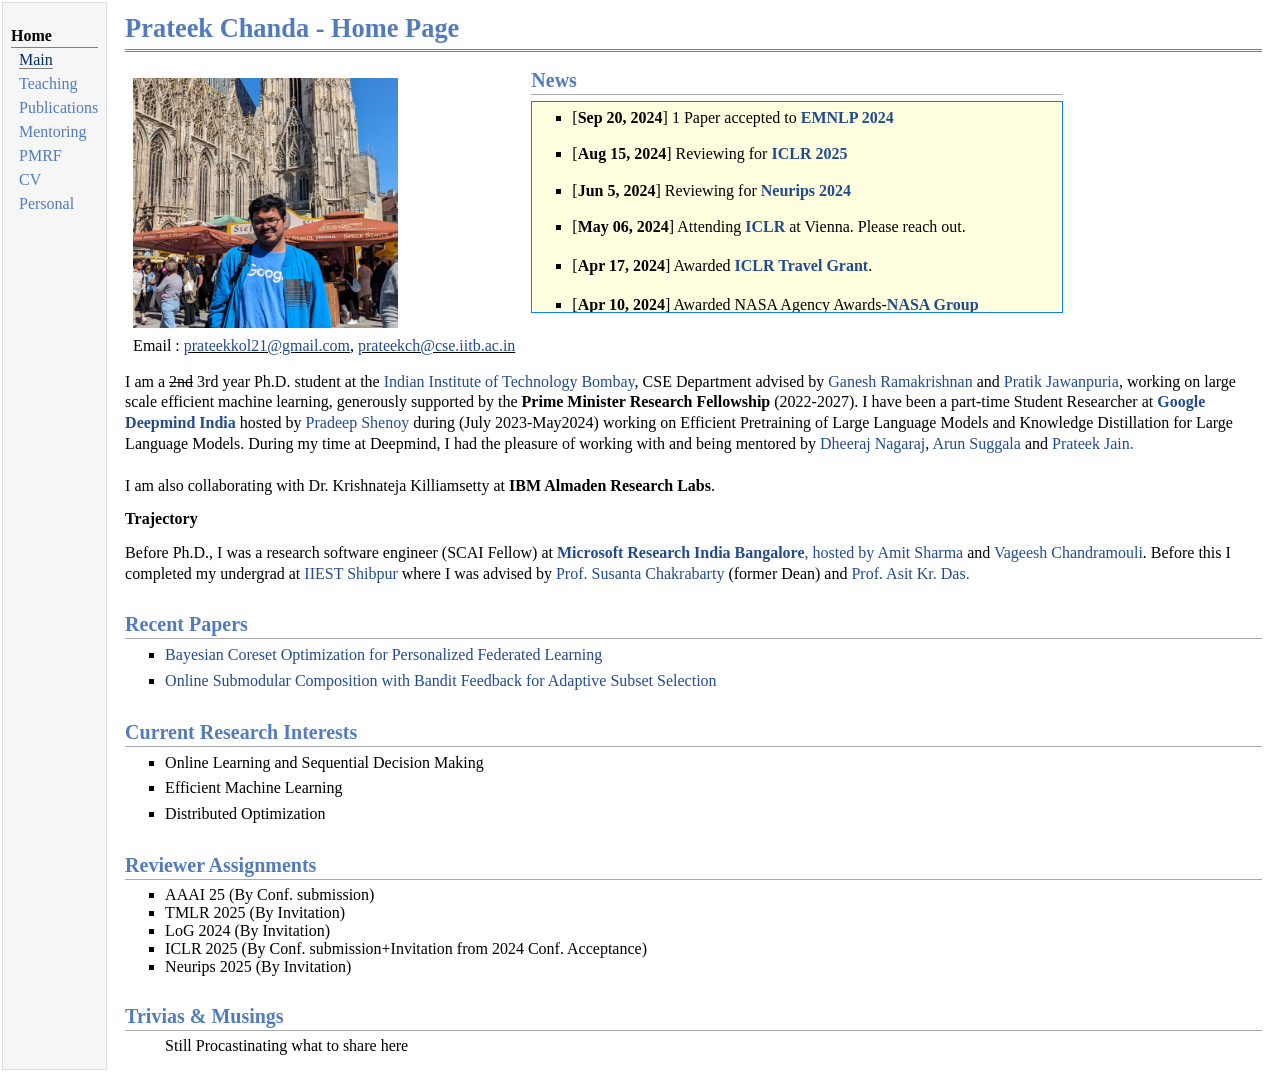
<file: index.html>
<!DOCTYPE html PUBLIC "-//W3C//DTD XHTML 1.1//EN" "http://www.w3.org/TR/xhtml11/DTD/xhtml11.dtd">
<html xmlns="http://www.w3.org/1999/xhtml" xml:lang="en">

<head>
  <meta name="generator" content="jemdoc, see http://jemdoc.jaboc.net/" />
  <meta http-equiv="Content-Type" content="text/html;charset=utf-8" />
  <link rel="stylesheet" href="jemdoc.css" type="text/css" />
  <title>Prateek Chanda - Home Page</title>
</head>

<body>
  <script type="text/javascript">
    var gaJsHost = (("https:" == document.location.protocol) ? "https://ssl." : "http://www.");
    document.write(unescape("%3Cscript src='" + gaJsHost + "google-analytics.com/ga.js' type='text/javascript'%3E%3C/script%3E"));
  </script>
  <script type="text/javascript">
    try {
      var pageTracker = _gat._getTracker("UA-58526643-1");
      pageTracker._trackPageview();
    } catch (err) { }</script>
  <table summary="Table for page layout." id="tlayout">
    <tr valign="top">
      <td id="layout-menu">
        <div class="menu-category">Home</div>
        <div class="menu-item"><a href="index.html" class="current">Main</a></div>
        <div class="menu-item"><a href="teaching.html">Teaching</a></div>
        <div class="menu-item"><a href="pubs_by_year1.html">Publications</a></div>
        <div class="menu-item"><a href="mentoring.html">Mentoring</a></div>
        <div class="menu-item"><a href="PMRF.html">PMRF</a></div>
        <div class="menu-item"><a href="CV_.pdf">CV</a></div>
        <div class="menu-item"><a href="personal.html">Personal</a></div>
      </td>
      <td id="layout-content">
        <div id="toptitle">
          <h1>Prateek Chanda - Home Page</h1>
          <div id="subtitle"></div>
        </div>
        <table class="imgtable">
          <tr>
            <td>
              <a href="./def_Prat.jpeg"><img src="profile_twitter.jpg" alt="alt text" width="265px"
                  height="250px" /></a>&nbsp;
            </td>
            <td align="right"> 
              <div style="position:relative; bottom:15px;">       
              <h2> News </h2>
              <div style="height:210px;width:530px;border:1.5px solid #0a83e6;font:16px/26px Georgia, Garamond, Serif; background:#FFFFE0;overflow-y:scroll;">
                <ul>
                  <li>
                    <p>[<b>Sep 20, 2024</b>] 1 Paper accepted to <b><a href="">EMNLP 2024</a></b></p>
                  </li>
                  </ul>
                <ul>
                  <li>
                    <p>[<b>Aug 15, 2024</b>] Reviewing for <b><a href="">ICLR 2025</a></b></p>
                  </li>
                  </ul>
                <ul>
                <li>
                  <p>[<b>Jun 5, 2024</b>] Reviewing for <b><a href="">Neurips 2024</a></b></p>
                </li>
                </ul>
              <ul><li>[<b>May 06, 2024</b>] Attending <b><a href="">ICLR</a></b> at Vienna. Please reach out.</li></ul>
              <ul><li>[<b>Apr 17, 2024</b>] Awarded <b><a href="">ICLR Travel Grant</a></b>.</li></ul>
              <ul><li>[<b>Apr 10, 2024</b>] Awarded NASA Agency Awards-<b><a href="">NASA Group Achievement Award</a></b> for our work on SunPy</li></ul>
              <ul>
                <li>
                  <p>[<b>Feb 17, 2024</b>] Reviewing for <b><a href="">GCLR @ AAAI 2024</a></b></p>
                </li>
                </ul>
              <ul>
                <li>
                  <p>[<b>Jan 15, 2024</b>] Our paper on <a href="https://openreview.net/pdf?id=uz7d2N2zul">Bayesian Coreset Optimization for Personalized Federated Learning</a> has been accepted at ICLR 2024</p>
                </li>
              </ul>
              <ul><li><p>[<b>Jul 15, 2023</b>] Started internship at <b><a href="">Google Deepmind India</a></b>, hosted by Pradeep Shenoy</p></li></ul>
              <ul><li><p>[<b>Aug 27, 2022</b>] Received the prestigous <b><a href="">Prime Minister Research Fellowship</a></b> as a Direct Entry</p></li></ul>
              <ul><li><p>[<b>Dec 09, 2021</b>] Reviewing for <b><a>AISTATS 2022</a></b></p></li></ul>
              <ul><li><p>[<b>Jan 15, 2021</b>] <a>Program Committe Member</a> for KDD 2021 OOD (W)</b></p></li></ul>
            </div>
          </div></td>
          </tr>
          <td align="left">
            <p>Email : <u><a href="mailto:prateekkol21@gmail.com">prateekkol21@gmail.com</a></u>, <u><a href="mailto:prateekch@cse.iitb.ac.in">prateekch@cse.iitb.ac.in</a></u></p>
          </td>
        </table>
        <p>I am a <strike>2nd</strike> 3rd year Ph.D. student at the <a href="">Indian Institute of Technology Bombay</a>, CSE Department
          advised by <a href="">Ganesh Ramakrishnan</a> and <a href="">Pratik Jawanpuria</a>, working on large scale
          efficient machine learning, generously supported by the <b>Prime Minister Research Fellowship</b> (2022-2027). I have been a
          part-time Student Researcher at <a href=""><b>Google Deepmind India</b></a> hosted by <a hre="">Pradeep Shenoy</a> during (July 2023-May2024) working on Efficient
          Pretraining of Large Language Models and Knowledge Distillation for Large Language Models. During my time at
          Deepmind, I had the pleasure of working with and being mentored by <a href="">Dheeraj Nagaraj</a>, <a href="">Arun Suggala</a> and <a href="">Prateek Jain.</a><br />
          <br/>
          I am also collaborating with Dr. Krishnateja Killiamsetty at <b>IBM Almaden Research Labs</b>.
        </p>

        <p><b>Trajectory</b> <br /></p>
        <p>Before Ph.D., I was a research software engineer (SCAI Fellow) at <a href=""><b>Microsoft Research India Bangalore</b>, hosted by <a
            href="">Amit Sharma</a> and <a href="">Vageesh Chandramouli</a>. Before this I completed my undergrad at <a href="">IIEST Shibpur</a> where I was advised by <a href="">Prof. Susanta Chakrabarty</a> (former Dean) and <a href="">Prof. Asit Kr. Das.</a></p>
        <h2>Recent Papers</h2>
        <ul>
          <li>
            <p><a href="https://openreview.net/pdf?id=uz7d2N2zul">Bayesian Coreset Optimization for Personalized Federated Learning</a></p>
          </li>
          <li>
            <p><a href="https://openreview.net/pdf?id=uz7d2N2zul">Online Submodular Composition with Bandit Feedback for Adaptive Subset Selection</a></p>
          </li>
        </ul>
        <h2>Current Research Interests</h2>
        <ul>
          <li>
            <p>Online Learning and Sequential Decision Making</p>
          </li>
          <li>
            <p>Efficient Machine Learning</p>
          </li>
          <li>
            <p>Distributed Optimization</p>
          </li>
        </ul>
        <h2>Reviewer Assignments</h2>
        <ul>
          <li>AAAI 25 (By Conf. submission)</li>
          <li>TMLR 2025 (By Invitation)</li>
          <li>LoG 2024 (By Invitation)</li>
          <li>ICLR 2025 (By Conf. submission+Invitation from 2024 Conf. Acceptance)</li>
          <li>Neurips 2025 (By Invitation)</li>
        </ul>
        <h2>Trivias & Musings</h2>
        <ul>Still Procastinating what to share here</ul>
      </td>
    </tr>
  </table>
</body>

</html>
</file>
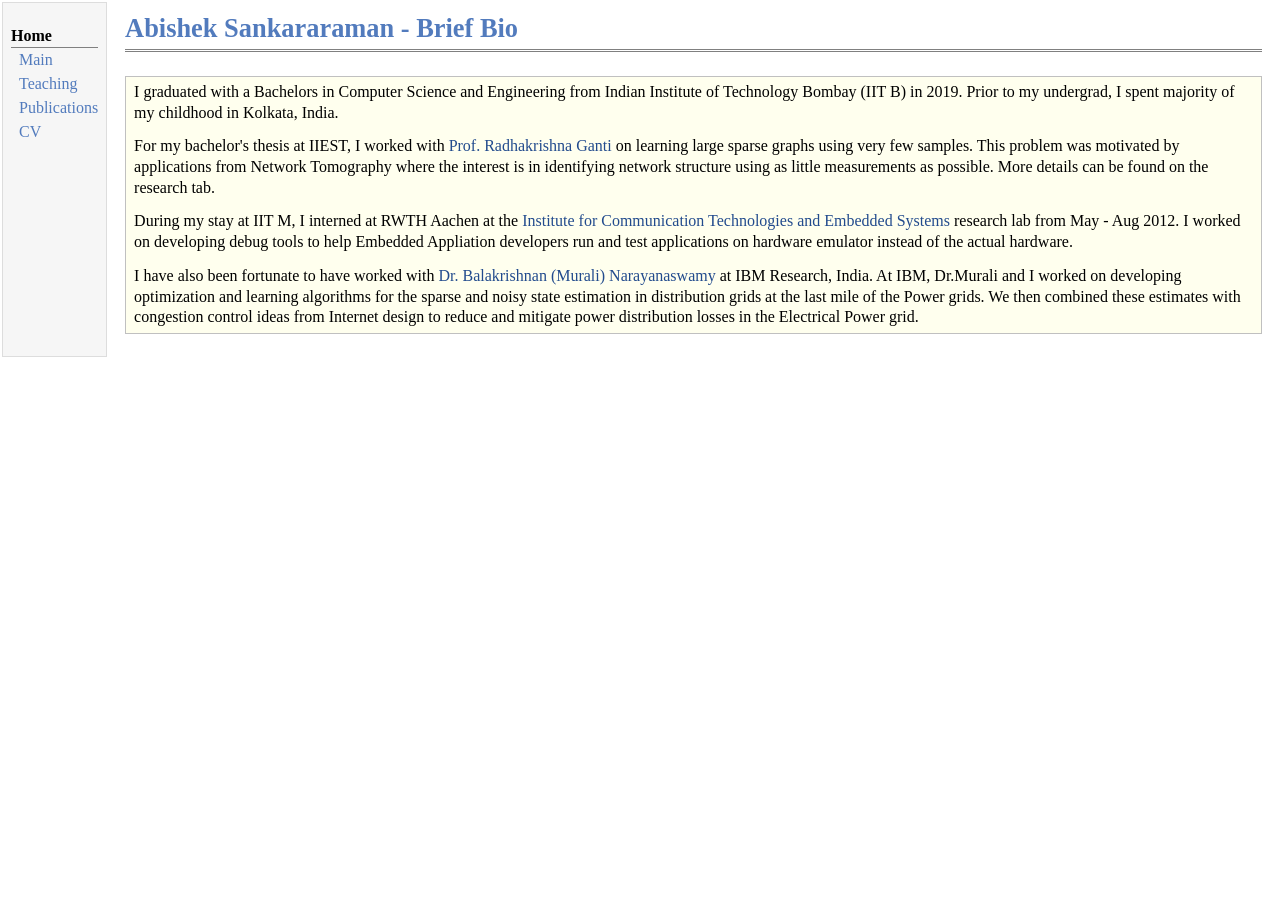
<file: bio.html>
<!DOCTYPE html PUBLIC "-//W3C//DTD XHTML 1.1//EN"
  "http://www.w3.org/TR/xhtml11/DTD/xhtml11.dtd">
<html xmlns="http://www.w3.org/1999/xhtml" xml:lang="en">
<head>
<meta name="generator" content="jemdoc, see http://jemdoc.jaboc.net/" />
<meta http-equiv="Content-Type" content="text/html;charset=utf-8" />
<link rel="stylesheet" href="jemdoc.css" type="text/css" />
<title>Prateek Chanda - Brief Bio</title>
</head>
<body>
<table summary="Table for page layout." id="tlayout">
<tr valign="top">
<td id="layout-menu">
<div class="menu-category">Home</div>
<div class="menu-item"><a href="index.html">Main</a></div>
<div class="menu-item"><a href="teaching.html">Teaching</a></div>
<div class="menu-item"><a href="pubs_by_year.html">Publications</a></div>
<div class="menu-item"><a href="CV_.pdf">CV</a></div>
</td>
<td id="layout-content">
<div id="toptitle">
<h1>Abishek Sankararaman - Brief Bio</h1>
<div id="subtitle"></div>
</div>
<div class="infoblock">
<div class="blockcontent">
<p>I graduated with a Bachelors in Computer Science and Engineering from Indian Institute of Technology Bombay (IIT B) in 2019. Prior to my undergrad, I spent majority of my childhood in Kolkata, India. <br /></p>
<p>For my bachelor's thesis at IIEST, I worked with <a href="http://www.ee.iitm.ac.in/~rganti/">Prof. Radhakrishna Ganti</a> on learning large sparse graphs using very few samples. This problem was motivated by applications from Network Tomography where the interest is in identifying network structure using as little measurements as possible. More details can be found on the research tab. <br /></p>
<p>During my stay at IIT M, I interned at RWTH Aachen at the  <a href="http://www.ice.rwth-aachen.de/institute/about-us/">Institute for Communication Technologies and Embedded Systems</a> research lab from May - Aug 2012. I worked on developing debug tools to help Embedded Appliation developers run and test applications on hardware emulator instead of the actual hardware. <br /></p>
<p>I have also been fortunate to have worked with <a href="https://sites.google.com/site/muralibalki/research">Dr. Balakrishnan (Murali) Narayanaswamy</a> at IBM Research, India. At IBM, Dr.Murali and I worked on developing optimization and learning algorithms for the sparse and noisy state estimation in distribution grids at the last mile of the Power grids. We then combined these estimates with congestion control ideas from Internet design to reduce and mitigate power distribution losses in the Electrical Power grid.</p>
</div></div>
</td>
</tr>
</table>
</body>
</html>
</file>
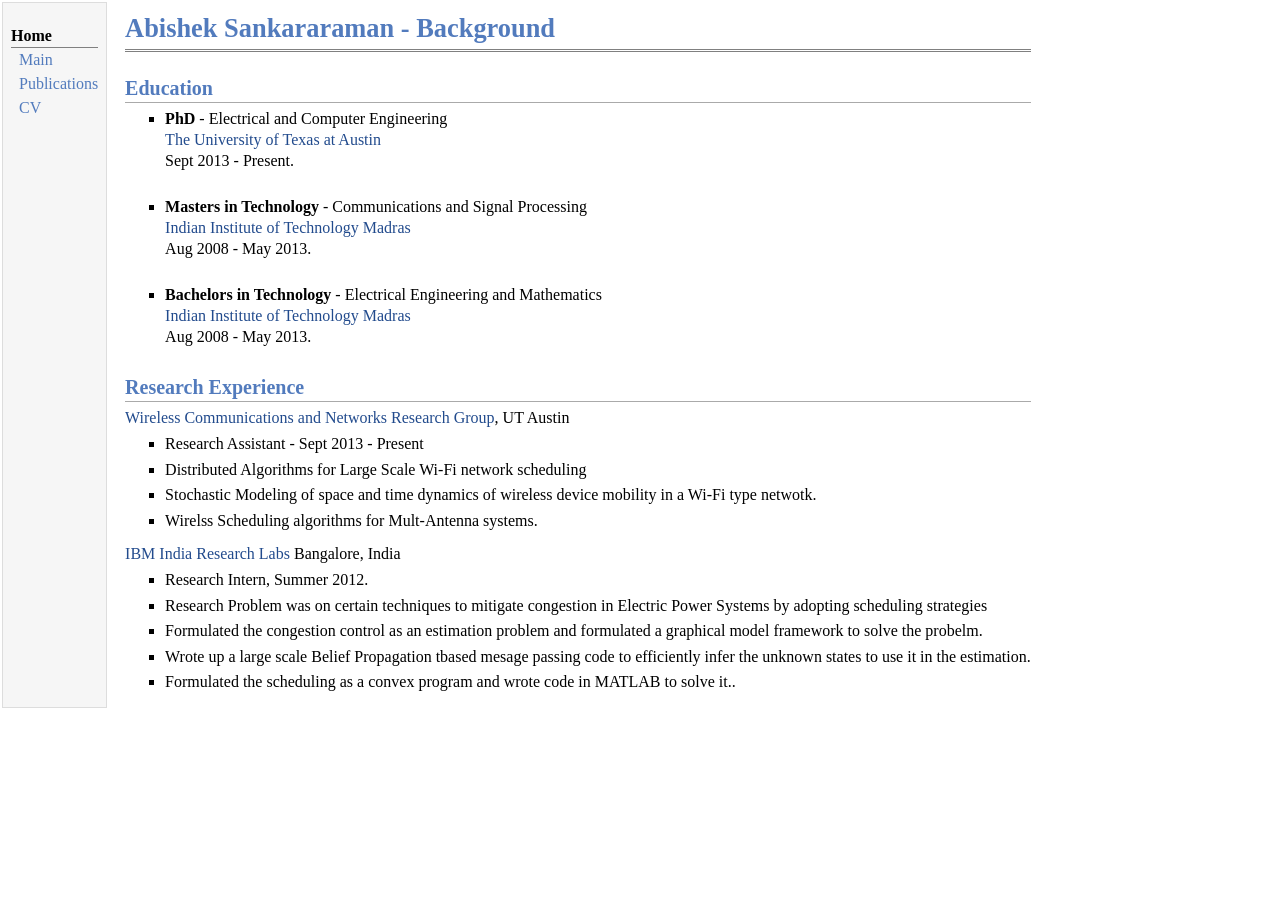
<file: edu.html>
<!DOCTYPE html PUBLIC "-//W3C//DTD XHTML 1.1//EN"
  "http://www.w3.org/TR/xhtml11/DTD/xhtml11.dtd">
<html xmlns="http://www.w3.org/1999/xhtml" xml:lang="en">
<head>
<meta name="generator" content="jemdoc, see http://jemdoc.jaboc.net/" />
<meta http-equiv="Content-Type" content="text/html;charset=utf-8" />
<link rel="stylesheet" href="jemdoc.css" type="text/css" />
<title>Abishek Sankararaman - Background</title>
</head>
<body>
<table summary="Table for page layout." id="tlayout">
<tr valign="top">
<td id="layout-menu">
<div class="menu-category">Home</div>
<div class="menu-item"><a href="index.html">Main</a></div>
<div class="menu-item"><a href="pubs_by_year.html">Publications</a></div>
<div class="menu-item"><a href="CV_Abishek_Sankararaman_Jan2024.pdf">CV</a></div>
</td>
<td id="layout-content">
<div id="toptitle">
<h1>Abishek Sankararaman - Background</h1>
<div id="subtitle"></div>
</div>
<h2>Education</h2>
<ul>
<li><p><b>PhD</b> -  Electrical and Computer Engineering <br />  <a href="http://www.ece.utexas.edu/">The University of Texas at Austin</a> <br /> Sept 2013 - Present. <br /> <br /></p>
</li>
<li><p><b>Masters in Technology</b> -   Communications and Signal Processing <br /> <a href="http://www.iitm.ac.in/">Indian Institute of Technology Madras</a> <br /> Aug 2008 - May 2013. <br /> <br /></p>
</li>
<li><p><b>Bachelors in Technology</b> -  Electrical Engineering and Mathematics <br /> <a href="http://www.iitm.ac.in/">Indian Institute of Technology Madras</a><br /> Aug 2008 - May 2013.</p>
</li>
</ul>
<h2>Research Experience</h2>
<p><a href="http://wncg.org/">Wireless Communications and Networks Research Group</a>, UT Austin</p>
<ul>
<li><p>Research Assistant - Sept 2013 - Present</p>
</li>
<li><p>Distributed Algorithms for Large Scale Wi-Fi network scheduling</p>
</li>
<li><p>Stochastic Modeling of space and time dynamics of wireless device mobility in a Wi-Fi type netwotk.</p>
</li>
<li><p>Wirelss Scheduling algorithms for Mult-Antenna systems.<br /></p>
</li>
</ul>
<p><a href="http://www.research.ibm.com/labs/india/">IBM India Research Labs</a>  Bangalore, India</p>
<ul>
<li><p>Research Intern, Summer 2012.</p>
</li>
<li><p>Research Problem was on certain techniques to mitigate congestion in Electric Power Systems by adopting scheduling strategies</p>
</li>
<li><p>Formulated the congestion control as an estimation problem and formulated a graphical model framework to solve the probelm.</p>
</li>
<li><p>Wrote up a large scale  Belief Propagation tbased mesage passing code to efficiently infer the unknown states to use it in the estimation.</p>
</li>
<li><p>Formulated the scheduling as a convex program and wrote code in MATLAB to solve it..</p>
</li>
</ul>
</td>
</tr>
</table>
</body>
</html>
</file>
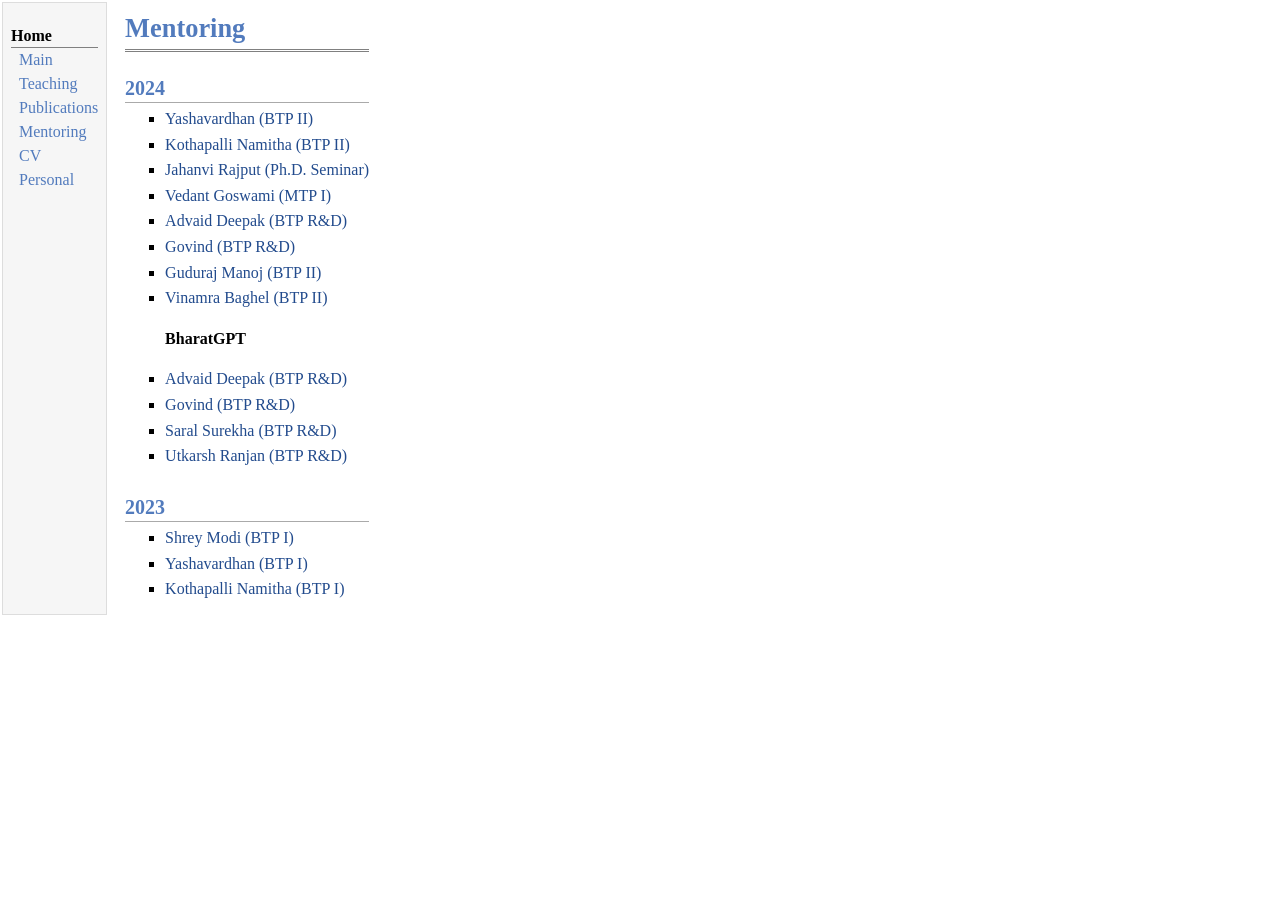
<file: mentoring.html>
<!DOCTYPE html PUBLIC "-//W3C//DTD XHTML 1.1//EN"
  "http://www.w3.org/TR/xhtml11/DTD/xhtml11.dtd">
<html xmlns="http://www.w3.org/1999/xhtml" xml:lang="en">
<head>
<meta name="generator" content="jemdoc, see http://jemdoc.jaboc.net/" />
<meta http-equiv="Content-Type" content="text/html;charset=utf-8" />
<link rel="stylesheet" href="jemdoc.css" type="text/css" />
<title>Mentoring Assignments by Year</title>
</head>
<body>
<table summary="Table for page layout." id="tlayout">
<tr valign="top">
<td id="layout-menu">
<div class="menu-category">Home</div>
<div class="menu-item"><a href="index.html">Main</a></div>
<div class="menu-item"><a href="teaching.html">Teaching</a></div>
<div class="menu-item"><a href="pubs_by_year1.html">Publications</a></div>
<div class="menu-item"><a href="mentoring.html">Mentoring</a></div>
<div class="menu-item"><a href="CV_.pdf">CV</a></div>
<div class="menu-item"><a href="personal.html">Personal</a></div>
</td>
<td id="layout-content">
<div id="toptitle">
<h1>Mentoring</h1>
<div id="subtitle"></div>
</div>
<h2>2024</h2>
<ul>
<li><p><a href="">Yashavardhan (BTP II)</a></p>
</li>
<li><p><a href="">Kothapalli Namitha (BTP II)</a></p>
</li>
<li><p><a href="">Jahanvi Rajput (Ph.D. Seminar)</a></p>
</li>
<li><p><a href="">Vedant Goswami (MTP I)</a></p>
</li>
<li><p><a href="">Advaid Deepak (BTP R&D)</a></p></li>
<li><p><a href="">Govind (BTP R&D)</a></p>
</li>
<li><p><a href="">Guduraj Manoj (BTP II)</a></p></li>
<li><p><a href="">Vinamra Baghel (BTP II)</a></p></li>
<h4>BharatGPT</h4>
<li><p><a href="">Advaid Deepak (BTP R&D)</a></p></li>
<li><p><a href="">Govind (BTP R&D)</a></p></li>
<li><p><a href="">Saral Surekha (BTP R&D)</a></p></li>
<li><p><a href="">Utkarsh Ranjan (BTP R&D)</a></p></li>

</ul>
<h2>2023</h2>
<ul>
<li><p><a href="">Shrey Modi (BTP I)</a></p></li>
<li><p><a href="">Yashavardhan (BTP I)</a></p>
</li>
<li><p><a href="">Kothapalli Namitha (BTP I)</a></p>
</li>
</ul>
</td>
</tr>
</table>
</body>
</html>
</file>
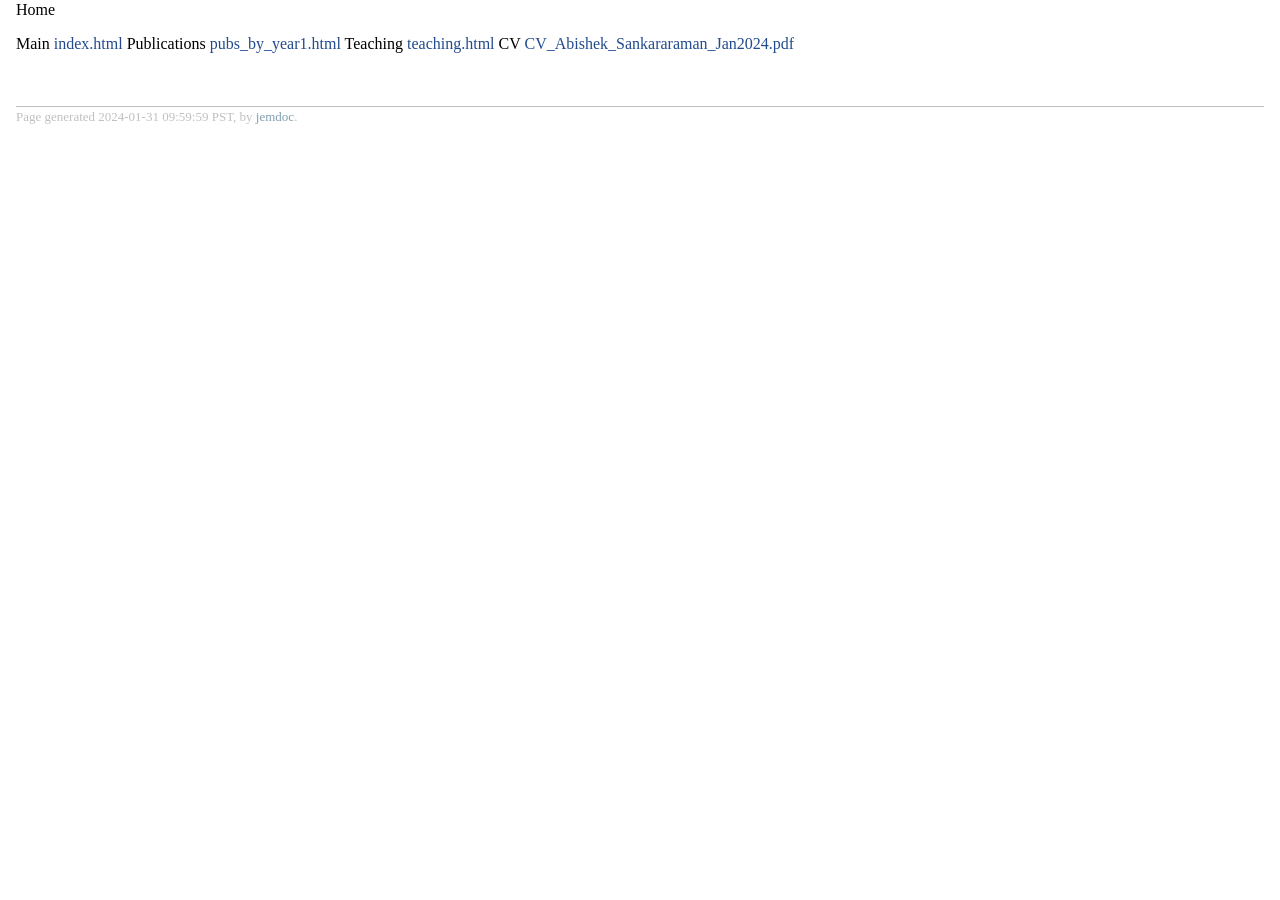
<file: MENU.html>
<!DOCTYPE html PUBLIC "-//W3C//DTD XHTML 1.1//EN"
  "http://www.w3.org/TR/xhtml11/DTD/xhtml11.dtd">
<html xmlns="http://www.w3.org/1999/xhtml" xml:lang="en">
<head>
<meta name="generator" content="jemdoc, see http://jemdoc.jaboc.net/" />
<meta http-equiv="Content-Type" content="text/html;charset=utf-8" />
<link rel="stylesheet" href="jemdoc.css" type="text/css" />
<title></title>
</head>
<body>
<div id="layout-content">
<p>Home</p>
<p>Main  <a href="index.html">index.html</a>
Publications <a href="pubs_by_year1.html">pubs_by_year1.html</a>
Teaching <a href="teaching.html">teaching.html</a>
CV <a href="CV_Abishek_Sankararaman_Jan2024.pdf">CV_Abishek_Sankararaman_Jan2024.pdf</a></p>
<div id="footer">
<div id="footer-text">
Page generated 2024-01-31 09:59:59 PST, by <a href="http://jemdoc.jaboc.net/">jemdoc</a>.
</div>
</div>
</div>
</body>
</html>
</file>
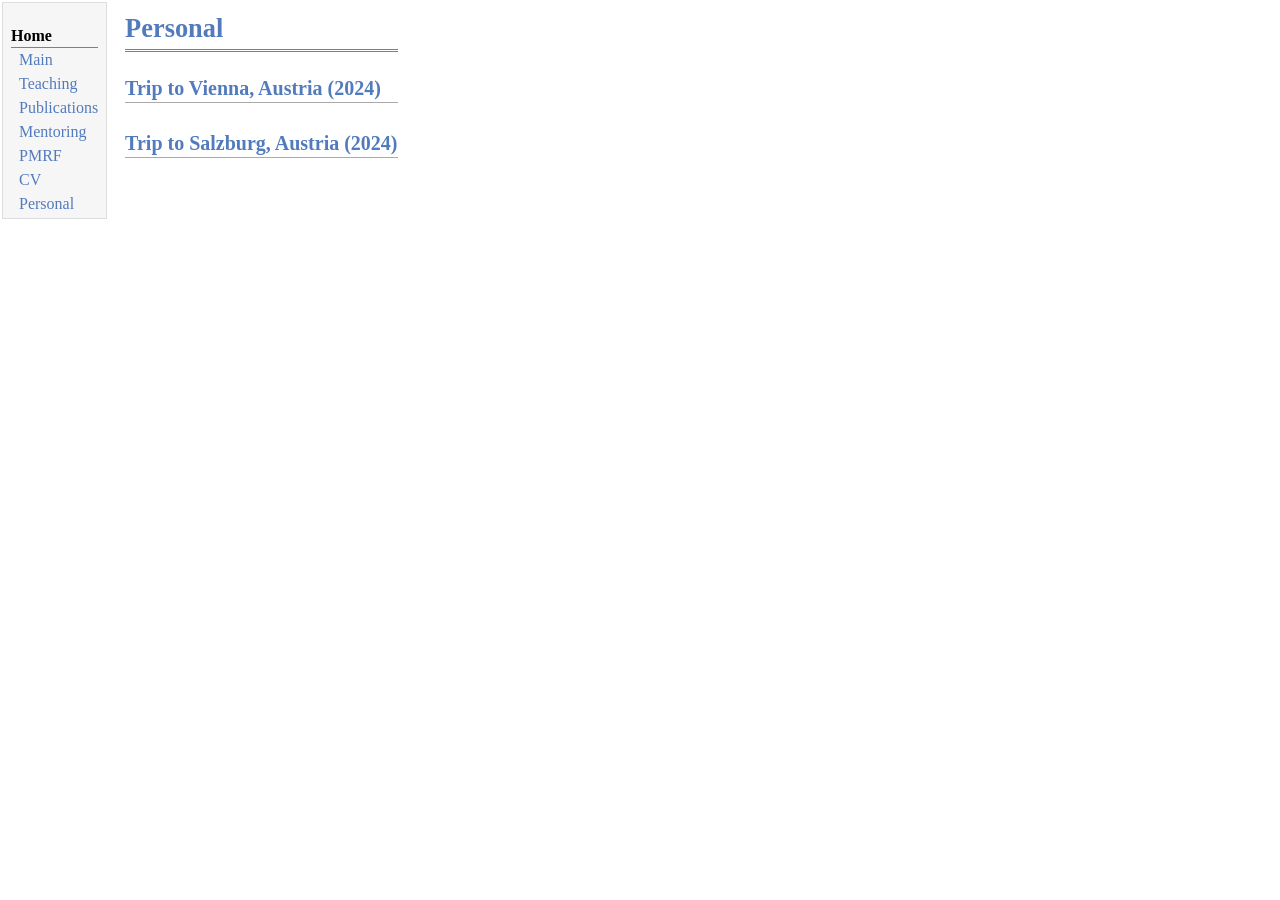
<file: personal.html>
<!DOCTYPE html PUBLIC "-//W3C//DTD XHTML 1.1//EN"
  "http://www.w3.org/TR/xhtml11/DTD/xhtml11.dtd">
<html xmlns="http://www.w3.org/1999/xhtml" xml:lang="en">
<head>
<meta name="generator" content="jemdoc, see http://jemdoc.jaboc.net/" />
<meta http-equiv="Content-Type" content="text/html;charset=utf-8" />
<link rel="stylesheet" href="jemdoc.css" type="text/css" />
<title>Personal</title>
</head>
<body>
<table summary="Table for page layout." id="tlayout">
<tr valign="top">
<td id="layout-menu">
<div class="menu-category">Home</div>
<div class="menu-item"><a href="index.html">Main</a></div>
<div class="menu-item"><a href="teaching.html">Teaching</a></div>
<div class="menu-item"><a href="pubs_by_year1.html">Publications</a></div>
<div class="menu-item"><a href="mentoring.html">Mentoring</a></div>
<div class="menu-item"><a href="PMRF.html">PMRF</a></div>
<div class="menu-item"><a href="CV_.pdf">CV</a></div>
<div class="menu-item"><a href="personal.html">Personal</a></div>
</td>
<td id="layout-content">
<div id="toptitle">
<h1>Personal</h1>
<div id="subtitle"></div>
</div>
<h2>Trip to Vienna, Austria (2024)</h2>
<ul>
</ul>
<h2>Trip to Salzburg, Austria (2024)</h2>
<ul>
</ul>
</td>
</tr>
</table>
</body>
</html>
</file>
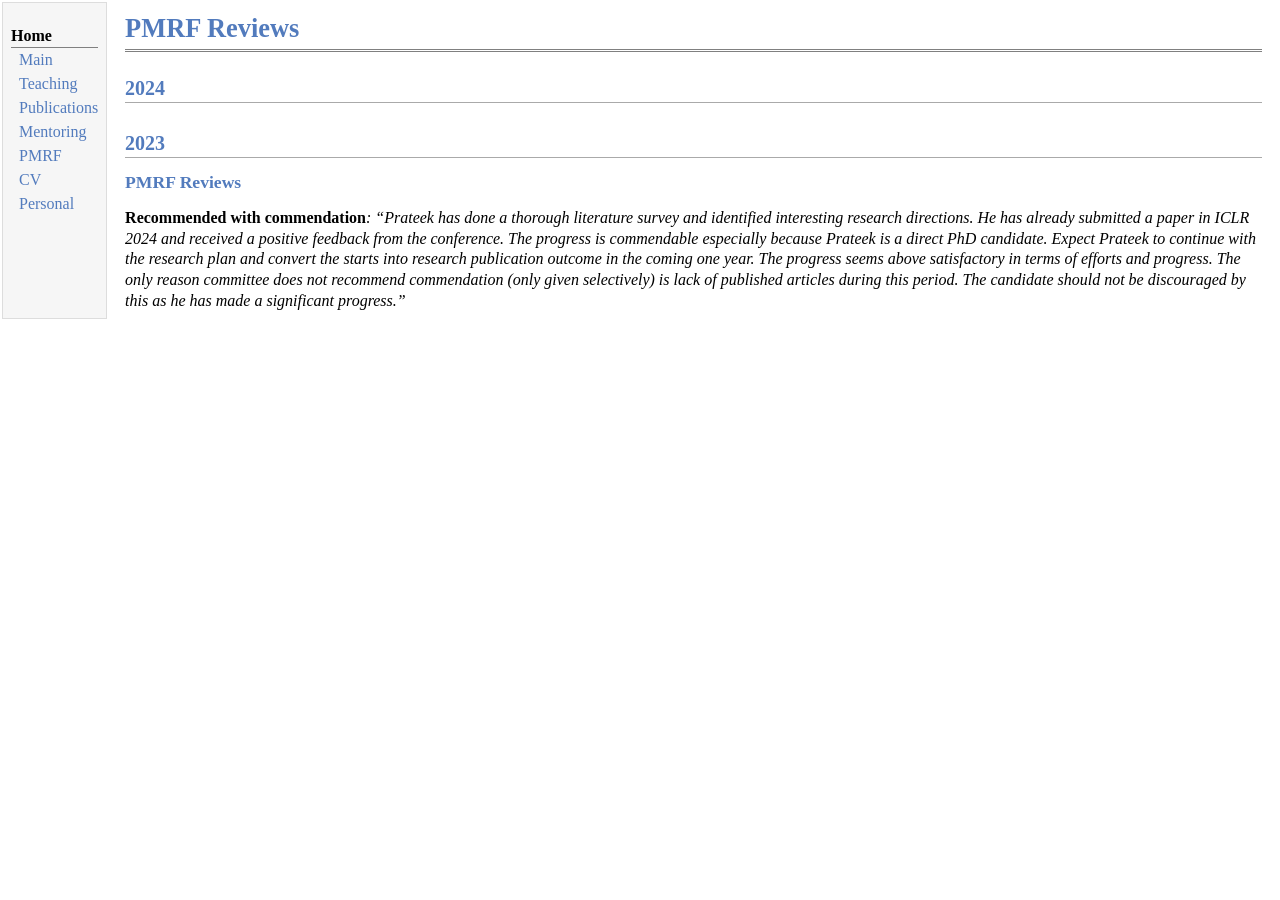
<file: PMRF.html>
<!DOCTYPE html PUBLIC "-//W3C//DTD XHTML 1.1//EN"
  "http://www.w3.org/TR/xhtml11/DTD/xhtml11.dtd">
<html xmlns="http://www.w3.org/1999/xhtml" xml:lang="en">
<head>
<meta name="generator" content="jemdoc, see http://jemdoc.jaboc.net/" />
<meta http-equiv="Content-Type" content="text/html;charset=utf-8" />
<link rel="stylesheet" href="jemdoc.css" type="text/css" />
<title>PMRF</title>
</head>
<body>
<table summary="Table for page layout." id="tlayout">
<tr valign="top">
<td id="layout-menu">
<div class="menu-category">Home</div>
<div class="menu-item"><a href="index.html">Main</a></div>
<div class="menu-item"><a href="teaching.html">Teaching</a></div>
<div class="menu-item"><a href="pubs_by_year1.html">Publications</a></div>
<div class="menu-item"><a href="mentoring.html">Mentoring</a></div>
<div class="menu-item"><a href="PMRF.html">PMRF</a></div>
<div class="menu-item"><a href="CV_.pdf">CV</a></div>
<div class="menu-item"><a href="personal.html">Personal</a></div>
</td>
<td id="layout-content">
<div id="toptitle">
<h1>PMRF Reviews</h1>
<div id="subtitle"></div>
</div>
<h2>2024</h2>
<ul>
</ul>
<h2>2023</h2>
<h3>PMRF Reviews</h3>
<p></p>
<p>
<b>Recommended with commendation</b><i>: <q>Prateek has done a thorough literature survey and identified interesting research directions. He has already submitted a paper in ICLR 2024 and received a positive feedback from the conference. The progress is commendable especially because Prateek is a direct PhD candidate. Expect Prateek to continue with the research plan and convert the starts into research publication outcome in the coming one year. The progress seems above satisfactory in terms of efforts and progress. The only reason committee does not recommend commendation (only given selectively) is lack of published articles during this period. The candidate should not be discouraged by this as he has made a significant progress.</i> </q></p>
<ul>
</ul>
</td>
</tr>
</table>
</body>
</html>
</file>
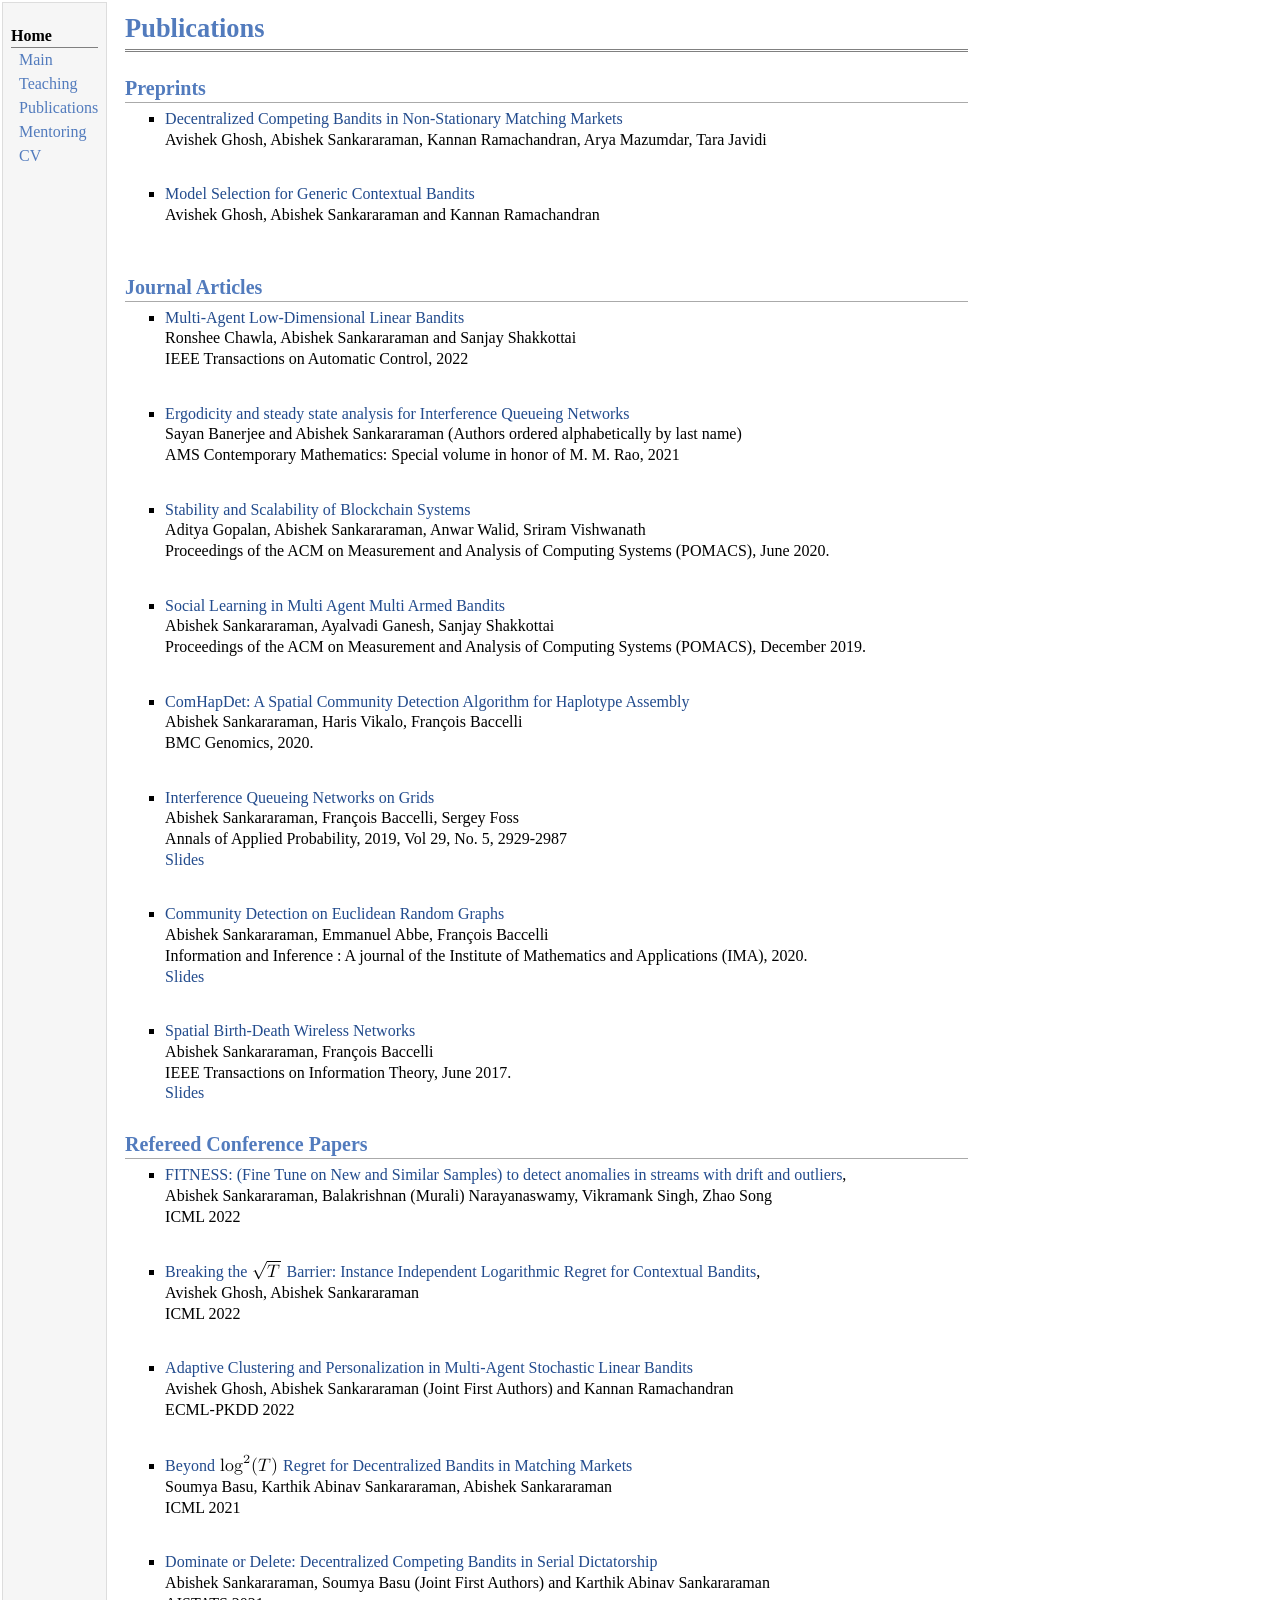
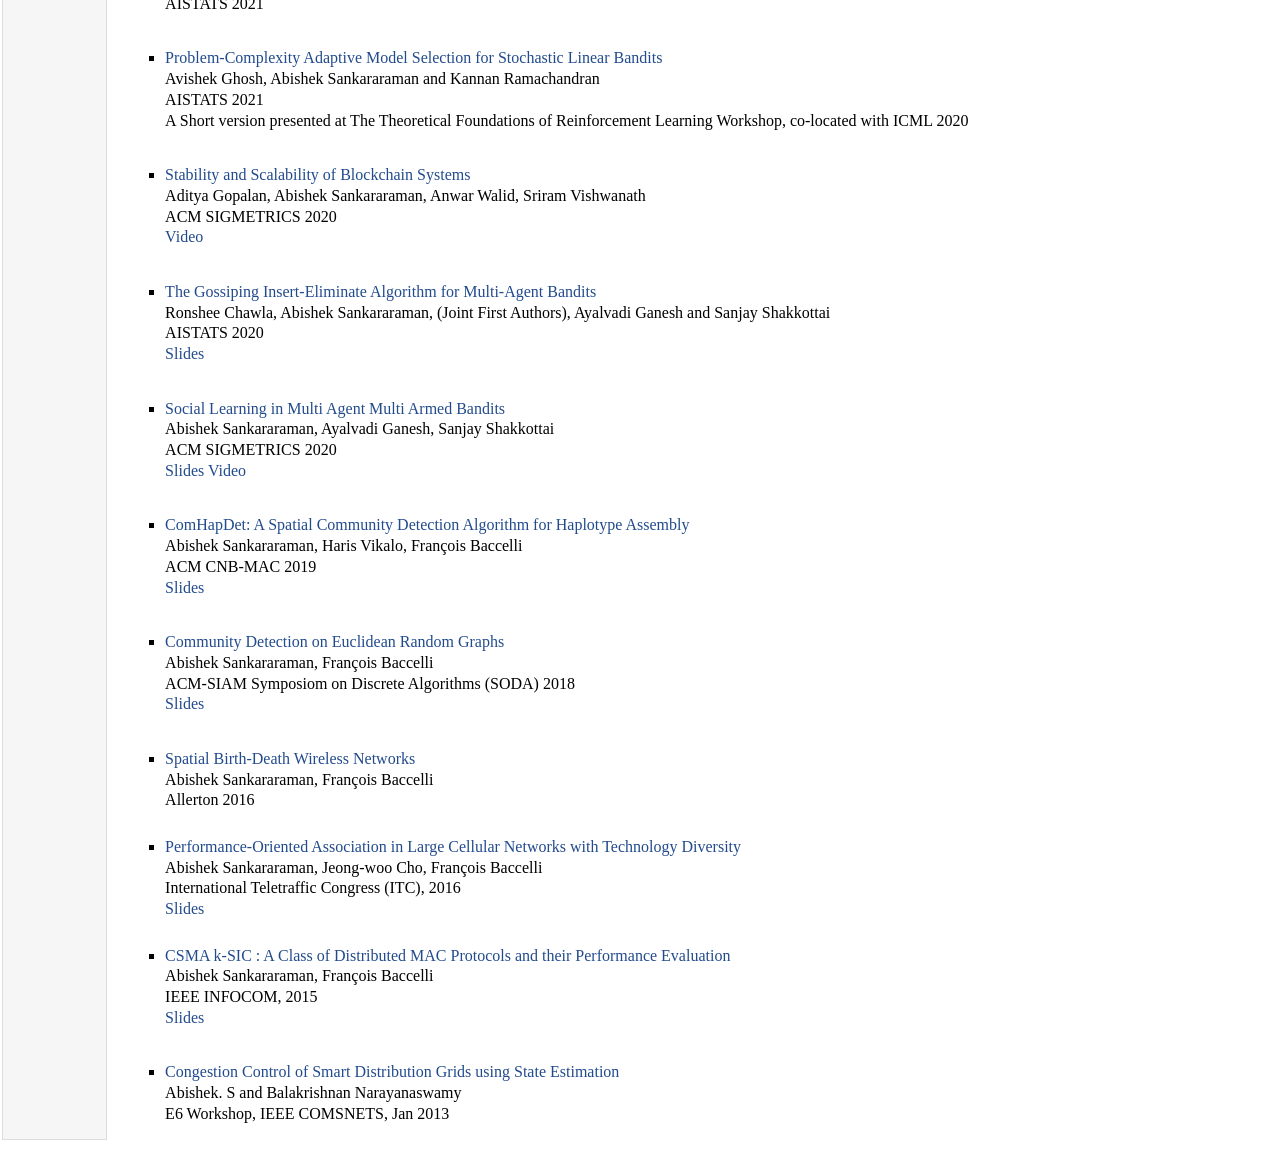
<file: pubs.html>
<!DOCTYPE html PUBLIC "-//W3C//DTD XHTML 1.1//EN"
  "http://www.w3.org/TR/xhtml11/DTD/xhtml11.dtd">
<html xmlns="http://www.w3.org/1999/xhtml" xml:lang="en">
<head>
<meta name="generator" content="jemdoc, see http://jemdoc.jaboc.net/" />
<meta http-equiv="Content-Type" content="text/html;charset=utf-8" />
<link rel="stylesheet" href="jemdoc.css" type="text/css" />
<title>Publications </title>
</head>
<body>
<table summary="Table for page layout." id="tlayout">
<tr valign="top">
<td id="layout-menu">
<div class="menu-category">Home</div>
<div class="menu-item"><a href="index.html">Main</a></div>
<div class="menu-item"><a href="teaching.html">Teaching</a></div>
<div class="menu-item"><a href="pubs_by_year.html">Publications</a></div>
<div class="menu-item"><a href="mentoring.html">Mentoring</a></div>
<div class="menu-item"><a href="CV_Abishek_Sankararaman_Jan2024.pdf">CV</a></div>
</td>
<td id="layout-content">
<div id="toptitle">
<h1>Publications </h1>
<div id="subtitle"></div>
</div>
<h2>Preprints</h2>
<ul>
<li><p><a href="non-stationary-markets.pdf">Decentralized Competing Bandits in Non-Stationary Matching Markets</a> <br /> 
Avishek Ghosh, Abishek Sankararaman, Kannan Ramachandran, Arya Mazumdar, Tara Javidi <br /> <br /></p>
</li>
</ul>
<ul>
<li><p><a href="generic_model_selection.pdf">Model Selection for Generic Contextual Bandits</a>  <br /> Avishek Ghosh, Abishek Sankararaman and Kannan Ramachandran <br /><br /> </p>
</li>
</ul>
<h2>Journal Articles</h2>
<ul>
<li><p><a href="multi-agent-bandit.pdf">Multi-Agent Low-Dimensional Linear Bandits</a> <br /> Ronshee Chawla, Abishek Sankararaman and Sanjay Shakkottai <br /> IEEE Transactions on Automatic Control, 2022 <br /><br /> </p>
</li>
</ul>
<ul>
<li><p><a href="ergodicity_interfq.pdf">Ergodicity and steady state analysis for Interference Queueing Networks</a> <br /> Sayan Banerjee and Abishek Sankararaman (Authors ordered alphabetically by last name) <br /> AMS Contemporary Mathematics: Special volume in honor of M. M. Rao, 2021 <br /><br /> </p>
</li>
</ul>
<ul>
<li><p><a href="blockchain.pdf">Stability and Scalability of Blockchain Systems</a> <br /> Aditya Gopalan, Abishek Sankararaman, Anwar Walid, Sriram Vishwanath <br /> Proceedings of the ACM on Measurement and Analysis of Computing Systems (POMACS), June 2020. <br /><br /></p>
</li>
</ul>
<ul>
<li><p><a href="Social_Learning.pdf">Social Learning in Multi Agent Multi Armed Bandits</a> <br /> Abishek Sankararaman, Ayalvadi Ganesh, Sanjay Shakkottai <br />  Proceedings of the ACM on Measurement and Analysis of Computing Systems (POMACS), December 2019. <br /><br /></p>
</li>
</ul>
<ul>
<li><p><a href="bmc_genomics.pdf">ComHapDet: A Spatial Community Detection Algorithm for Haplotype Assembly</a> <br /> Abishek Sankararaman, Haris Vikalo, François Baccelli  <br />  BMC Genomics, 2020. <br /> <br /></p>
</li>
</ul>
<ul>
<li><p><a href="Interference_Networks_Arxiv.pdf">Interference Queueing Networks on Grids</a> <br /> Abishek Sankararaman, François Baccelli, Sergey Foss <br /> Annals of Applied Probability, 2019, Vol 29, No. 5, 2929-2987 <br /> <a href="interference-queues-slides.pdf">Slides</a><br /><br /></p>
</li>
</ul>
<ul>
<li><p><a href="CommDet_IMA.pdf">Community Detection on Euclidean Random Graphs</a>  <br />  Abishek Sankararaman, Emmanuel Abbe, François Baccelli  <br /> 
Information and Inference : A journal of the Institute of Mathematics and Applications (IMA), 2020. <br /> <a href="com-det-slides.pdf">Slides</a> <br /> <br /></p>
</li>
</ul>
<ul>
<li><p><a href="SBD_TIT.pdf">Spatial Birth-Death Wireless Networks</a> <br /> Abishek Sankararaman, François Baccelli <br />  IEEE Transactions on Information Theory, June 2017. <br /> <a href="SBD-slides.pdf">Slides</a></p>
</li>
</ul>
<h2>Refereed Conference Papers</h2>
<ul>
<li><p><a href="fitness_ad.pdf">FITNESS: (Fine Tune on New and Similar Samples) to detect anomalies in streams with drift and outliers</a>, <br /> Abishek Sankararaman, Balakrishnan (Murali) Narayanaswamy, Vikramank Singh, Zhao Song <br /> ICML 2022 <br /> <br /> </p>
</li>
</ul>
<ul>
<li><p><a href="log-regret.pdf">Breaking the <img class="eq" src="eqs/1789270341213118497-130.png" alt=" sqrt{T}" style="vertical-align: -3px" /> Barrier: Instance Independent Logarithmic Regret for Contextual Bandits</a>, <br /> Avishek Ghosh, Abishek Sankararaman <br /> ICML 2022 <br /> <br /></p>
</li>
</ul>
<ul>
<li><p><a href="clustering_personalization_linear_bandits.pdf">Adaptive Clustering and Personalization in
Multi-Agent Stochastic Linear Bandits</a> <br /> Avishek Ghosh, Abishek Sankararaman (Joint First Authors) and Kannan Ramachandran <br /> ECML-PKDD 2022 <br /><br /></p>
</li>
</ul>
<ul>
<li><p><a href="beyond_log_square.pdf">Beyond <img class="eq" src="eqs/1674038981766980126-130.png" alt="log^2(T)" style="vertical-align: -5px" /> Regret for Decentralized Bandits in
Matching Markets</a> <br /> Soumya Basu, Karthik Abinav Sankararaman, Abishek Sankararaman <br /> ICML 2021 <br /> <br /></p>
</li>
</ul>
<ul>
<li><p><a href="Matching_and_Bandits_AISTATS.pdf">Dominate or Delete: Decentralized Competing Bandits in Serial Dictatorship</a> <br /> Abishek Sankararaman, Soumya Basu (Joint First Authors) and Karthik Abinav Sankararaman <br /> AISTATS 2021 <br /> <br /></p>
</li>
</ul>
<ul>
<li><p><a href="Adaptive_Linear_Bandits.pdf">Problem-Complexity Adaptive Model Selection for Stochastic Linear Bandits</a> <br /> Avishek Ghosh, Abishek Sankararaman and Kannan Ramachandran <br /> AISTATS 2021 <br /> A Short version presented at The Theoretical Foundations of Reinforcement Learning Workshop, co-located with ICML 2020 <br /><br /></p>
</li>
</ul>
<ul>
<li><p><a href="blockchain.pdf">Stability and Scalability of Blockchain Systems</a> <br /> Aditya Gopalan, Abishek Sankararaman, Anwar Walid, Sriram Vishwanath <br /> ACM SIGMETRICS 2020 <br /> <a href="https://www.youtube.com/watch?v=ScZJOWXHyHs">Video</a> <br /><br /></p>
</li>
</ul>
<ul>
<li><p><a href="gossip_bandits.pdf">The Gossiping Insert-Eliminate Algorithm for Multi-Agent Bandits</a> <br /> Ronshee Chawla, Abishek Sankararaman, (Joint First Authors), Ayalvadi Ganesh and Sanjay Shakkottai <br /> AISTATS 2020 <br /> <a href="aistats-2020-slides.pdf">Slides</a> <br /><br /></p>
</li>
</ul>
<ul>
<li><p><a href="Social_Learning.pdf">Social Learning in Multi Agent Multi Armed Bandits</a> <br /> Abishek Sankararaman, Ayalvadi Ganesh, Sanjay Shakkottai <br />  ACM SIGMETRICS 2020 <br /> <a href="sigmetrics_social_learn_slides.pdf">Slides</a> <a href="https://www.youtube.com/watch?v=ixCgILHajP8">Video</a> <br /><br /></p>
</li>
</ul>
<ul>
<li><p><a href="haplotype_arxiv.pdf">ComHapDet: A Spatial Community Detection Algorithm for Haplotype Assembly</a> <br /> Abishek Sankararaman, Haris Vikalo, François Baccelli  <br />  ACM CNB-MAC 2019 <br /> <a href="cnb-mac-talk.pdf">Slides</a><br /> <br /></p>
</li>
</ul>
<ul>
<li><p><a href="CommDet.pdf">Community Detection on Euclidean Random Graphs</a>  <br />  Abishek Sankararaman, François Baccelli  <br /> 
ACM-SIAM Symposiom on Discrete Algorithms (SODA) 2018 <br /> <a href="soda-slides.pdf">Slides</a><br /> <br /></p>
</li>
</ul>
<ul>
<li><p><a href="SBD_TIT.pdf">Spatial Birth-Death Wireless Networks</a> <br /> Abishek Sankararaman, François Baccelli <br />  Allerton 2016 <br /> <br /></p>
</li>
<li><p><a href="Draft_ITC_Arxiv.pdf">Performance-Oriented Association in Large Cellular Networks with Technology Diversity</a> <br /> Abishek Sankararaman, Jeong-woo Cho,  François Baccelli <br />  International Teletraffic Congress (ITC), 2016 <br /> <a href="ITC-Slides.pdf">Slides</a> <br /> <br /></p>
</li>
<li><p><a href="Draft_4.pdf">CSMA k-SIC : A Class of Distributed MAC Protocols and their Performance Evaluation</a> <br /> Abishek Sankararaman, François Baccelli <br />  IEEE INFOCOM, 2015 <i> </i> <br /> <a href="infocom-slides.pdf">Slides</a><br /> <br /></p>
</li>
</ul>
<ul>
<li><p><a href="Congestion.pdf">Congestion Control of Smart Distribution Grids using State Estimation</a> <br /> Abishek. S and Balakrishnan Narayanaswamy <br /> E6 Workshop, IEEE COMSNETS, Jan 2013</p>
</li>
</ul>
</td>
</tr>
</table>
</body>
</html>
</file>
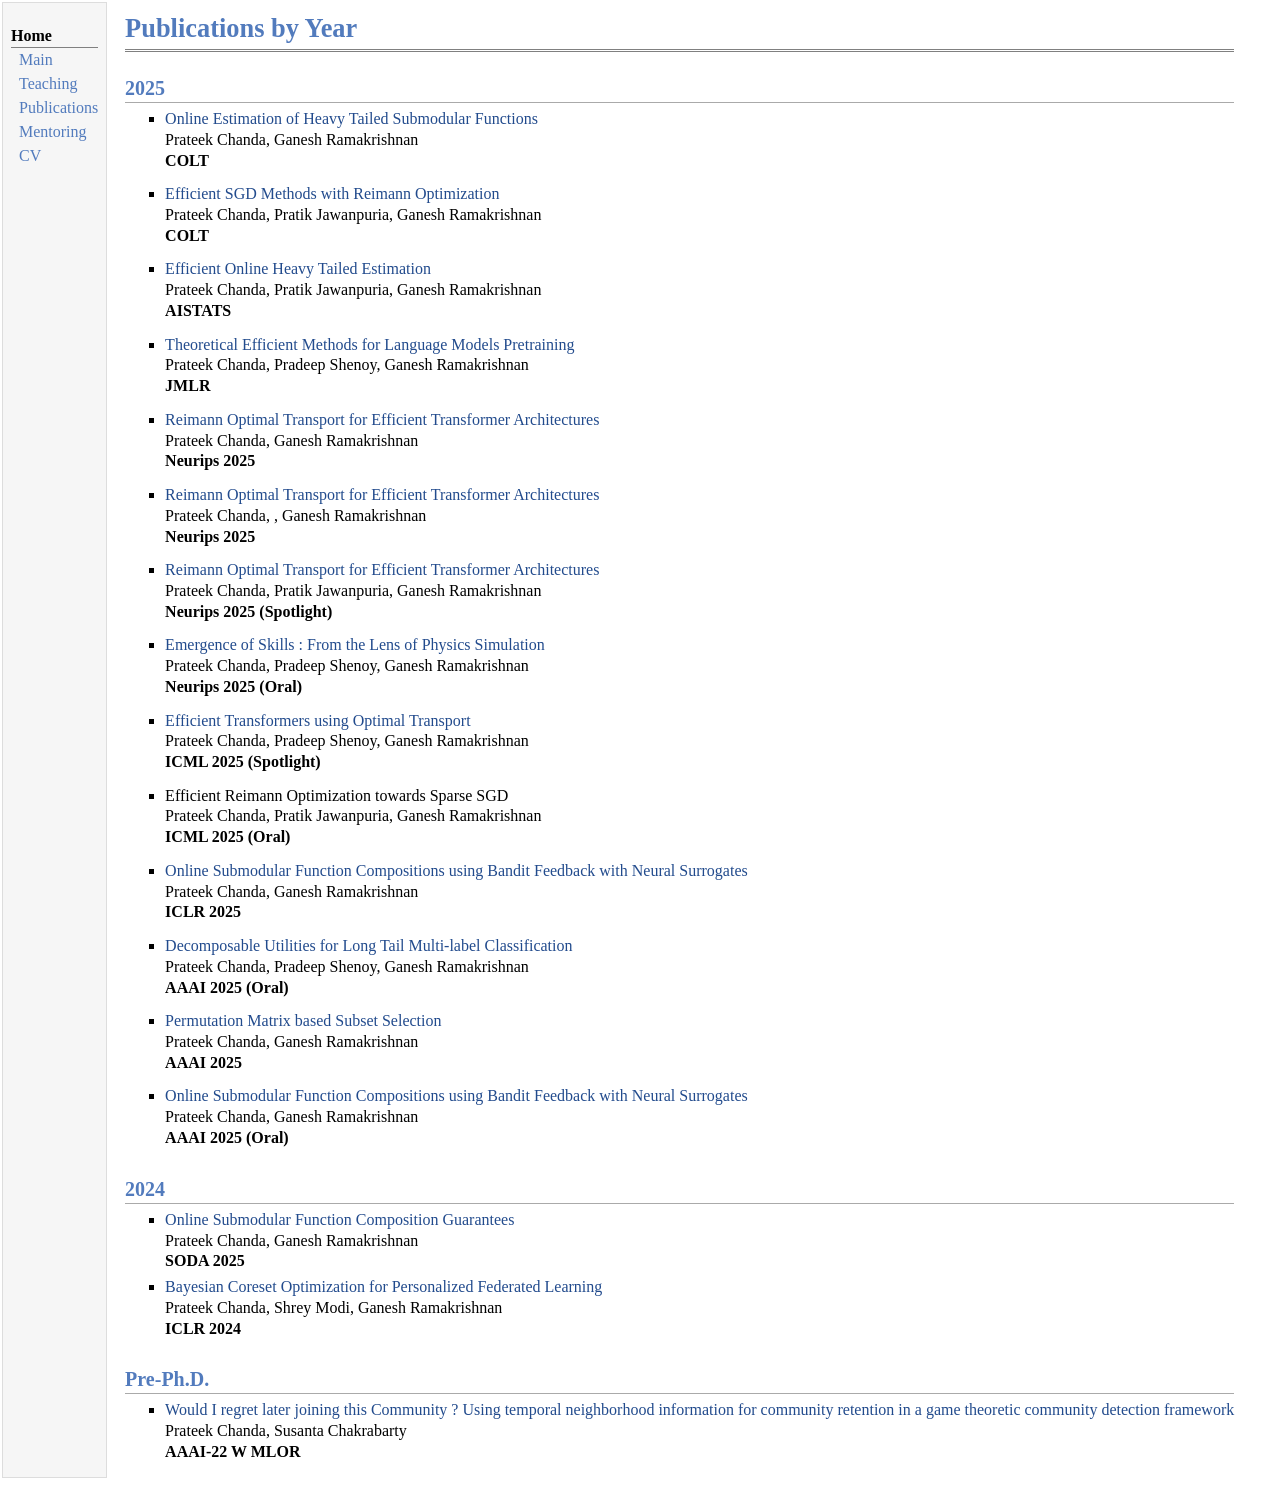
<file: pubs_by_year.html>
<!DOCTYPE html PUBLIC "-//W3C//DTD XHTML 1.1//EN"
  "http://www.w3.org/TR/xhtml11/DTD/xhtml11.dtd">
<html xmlns="http://www.w3.org/1999/xhtml" xml:lang="en">
<head>
<meta name="generator" content="jemdoc, see http://jemdoc.jaboc.net/" />
<meta http-equiv="Content-Type" content="text/html;charset=utf-8" />
<link rel="stylesheet" href="jemdoc.css" type="text/css" />
<title>Publications by Year</title>
</head>
<body>
<table summary="Table for page layout." id="tlayout">
<tr valign="top">
<td id="layout-menu">
<div class="menu-category">Home</div>
<div class="menu-item"><a href="index.html">Main</a></div>
<div class="menu-item"><a href="teaching.html">Teaching</a></div>
<div class="menu-item"><a href="pubs_by_year.html">Publications</a></div>
<div class="menu-item"><a href="mentoring.html">Mentoring</a></div>
<div class="menu-item"><a href="CV_Abishek_Sankararaman_Jan2024.pdf">CV</a></div>
</td>
<td id="layout-content">
<div id="toptitle">
<h1>Publications by Year</h1>
<div id="subtitle"></div>
</div>
<h2>2025</h2>
<ul>
<li><p><a href="https://openreview.net/pdf?id=uz7d2N2zul">Online Estimation of Heavy Tailed Submodular Functions</a> <br /> 
Prateek Chanda, Ganesh Ramakrishnan <br /> <b>COLT</b></p>
</li>
</ul>
<ul>
<li><p><a href="https://openreview.net/pdf?id=uz7d2N2zul">Efficient SGD Methods with Reimann Optimization</a> <br /> 
Prateek Chanda, Pratik Jawanpuria, Ganesh Ramakrishnan <br /> <b>COLT</b></p>
</li>
</ul>
<ul>
<li><p><a href="https://openreview.net/pdf?id=uz7d2N2zul">Efficient Online Heavy Tailed Estimation</a> <br /> 
Prateek Chanda, Pratik Jawanpuria, Ganesh Ramakrishnan <br /> <b>AISTATS</b></p>
</li>
</ul>
<ul>
<li><p><a href="https://openreview.net/pdf?id=uz7d2N2zul">Theoretical Efficient Methods for Language Models Pretraining</a> <br /> 
Prateek Chanda, Pradeep Shenoy, Ganesh Ramakrishnan <br /> <b>JMLR</b></p>
</li>
</ul>
<ul>
  <li><p><a href="https://openreview.net/pdf?id=uz7d2N2zul">Reimann Optimal Transport for Efficient Transformer Architectures</a> <br /> 
  Prateek Chanda, Ganesh Ramakrishnan <br /> <b>Neurips 2025 </b></p>
  </li>
  </ul>
  <ul>
    <li><p><a href="https://openreview.net/pdf?id=uz7d2N2zul">Reimann Optimal Transport for Efficient Transformer Architectures</a> <br /> 
    Prateek Chanda, , Ganesh Ramakrishnan <br /> <b>Neurips 2025 </b></p>
    </li>
    </ul>
<ul>
<li><p><a href="https://openreview.net/pdf?id=uz7d2N2zul">Reimann Optimal Transport for Efficient Transformer Architectures</a> <br /> 
Prateek Chanda, Pratik Jawanpuria, Ganesh Ramakrishnan <br /> <b>Neurips 2025 (Spotlight)</b></p>
</li>
</ul>
<ul>
<li><p><a href="https://openreview.net/pdf?id=uz7d2N2zul">Emergence of Skills : From the Lens of Physics Simulation</a> <br /> 
Prateek Chanda, Pradeep Shenoy, Ganesh Ramakrishnan <br /> <b>Neurips 2025 (Oral)</b></p>
</li>
</ul>
<ul>
<li><p><a href="https://openreview.net/pdf?id=uz7d2N2zul">Efficient Transformers using Optimal Transport</a> <br /> 
Prateek Chanda, Pradeep Shenoy, Ganesh Ramakrishnan <br /> <b>ICML 2025 (Spotlight)</b></p>
</li>
</ul>
<ul>
<li><p><a href="https://openreview.net/pdf?id=uz7d2N2zul"></a> Efficient Reimann Optimization towards Sparse SGD<br /> 
Prateek Chanda, Pratik Jawanpuria, Ganesh Ramakrishnan <br /> <b>ICML 2025 (Oral)</b></p>
</li>
</ul>
<ul>
  <li><p><a href="https://openreview.net/pdf?id=uz7d2N2zul">Online Submodular Function Compositions using Bandit Feedback with Neural Surrogates</a> <br /> 
  Prateek Chanda, Ganesh Ramakrishnan <br /> <b>ICLR 2025</b></p>
  </li>
  </ul>
<ul>
<li><p><a href="https://openreview.net/pdf?id=uz7d2N2zul">Decomposable Utilities for Long Tail Multi-label Classification</a> <br /> 
Prateek Chanda, Pradeep Shenoy, Ganesh Ramakrishnan <br /> <b>AAAI 2025 (Oral)</b></p>
</li>
</ul>
<ul>
<li><p><a href="https://openreview.net/pdf?id=uz7d2N2zul">Permutation Matrix based Subset Selection</a> <br /> 
Prateek Chanda, Ganesh Ramakrishnan <br /> <b>AAAI 2025</b></p>
</li>
</ul>
<ul>
<li><p><a href="https://openreview.net/pdf?id=uz7d2N2zul">Online Submodular Function Compositions using Bandit Feedback with Neural Surrogates</a> <br /> 
Prateek Chanda, Ganesh Ramakrishnan <br /> <b>AAAI 2025 (Oral)</b></p>
</li>
</ul>
<h2>2024</h2>
<ul>
<li><p><a href="https://openreview.net/pdf?id=uz7d2N2zul">Online Submodular Function Composition Guarantees</a> <br /> 
Prateek Chanda, Ganesh Ramakrishnan <br /> <b>SODA 2025</b></p>
</li>
<li><p><a href="https://openreview.net/pdf?id=uz7d2N2zul">Bayesian Coreset Optimization for Personalized Federated Learning</a> <br /> 
Prateek Chanda, Shrey Modi, Ganesh Ramakrishnan <br /> <b>ICLR 2024</b></p>
</li>
</ul>
<h2>Pre-Ph.D.</h2>
<ul>
<li><p><a href="https://openreview.net/pdf?id=uz7d2N2zul">Would I regret later joining this Community ? Using temporal neighborhood information for community retention in a game theoretic community detection framework</a> <br /> 
Prateek Chanda, Susanta Chakrabarty <br /> <b>AAAI-22 W MLOR</b></p>
</li>
</ul>
</td>
</tr>
</table>
</body>
</html>
</file>
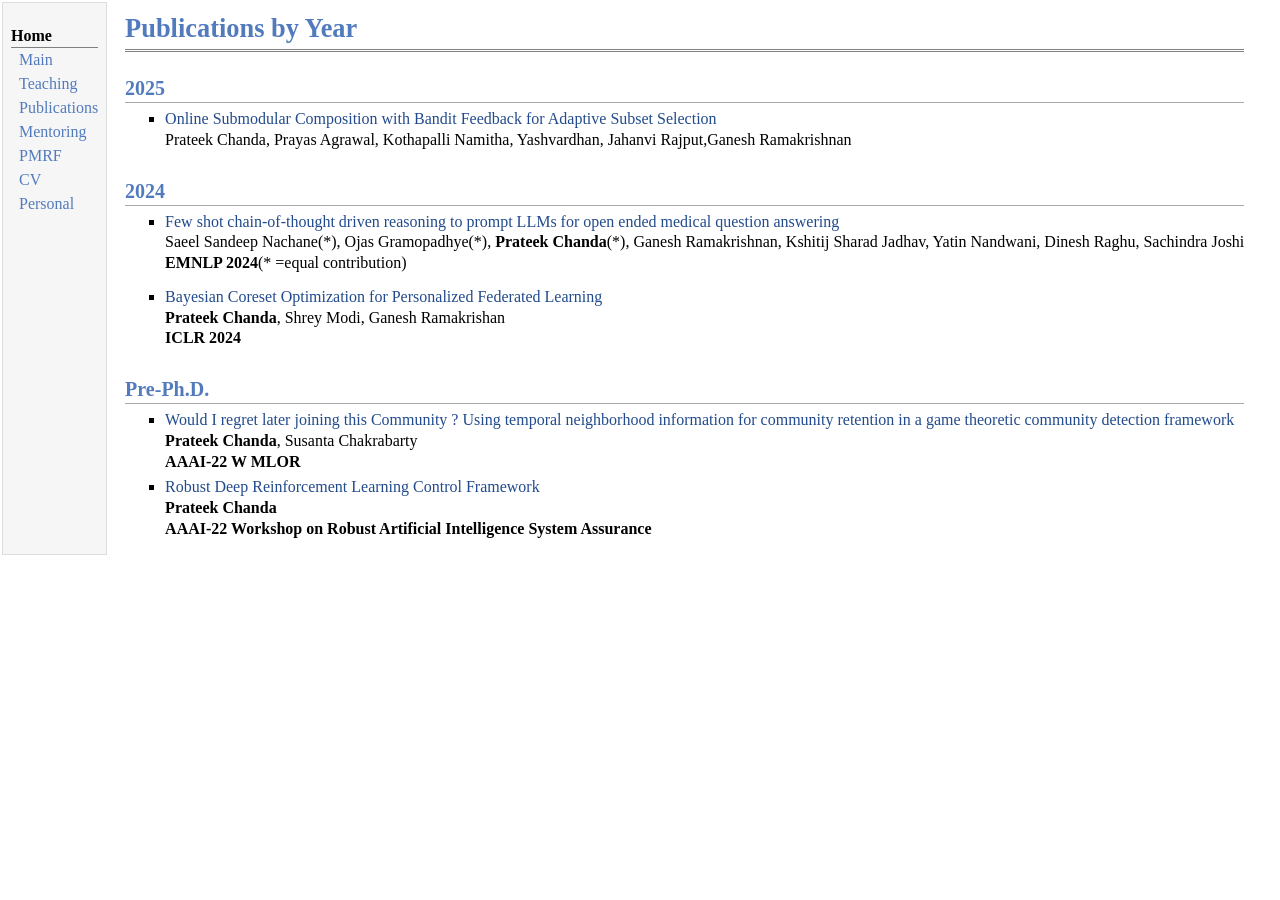
<file: pubs_by_year1.html>
<!DOCTYPE html PUBLIC "-//W3C//DTD XHTML 1.1//EN"
  "http://www.w3.org/TR/xhtml11/DTD/xhtml11.dtd">
<html xmlns="http://www.w3.org/1999/xhtml" xml:lang="en">
<head>
<meta name="generator" content="jemdoc, see http://jemdoc.jaboc.net/" />
<meta http-equiv="Content-Type" content="text/html;charset=utf-8" />
<link rel="stylesheet" href="jemdoc.css" type="text/css" />
<title>Publications by Year</title>
</head>
<body>
<table summary="Table for page layout." id="tlayout">
<tr valign="top">
<td id="layout-menu">
<div class="menu-category">Home</div>
<div class="menu-item"><a href="index.html">Main</a></div>
<div class="menu-item"><a href="teaching.html">Teaching</a></div>
<div class="menu-item"><a href="pubs_by_year1.html">Publications</a></div>
<div class="menu-item"><a href="mentoring.html">Mentoring</a></div>
<div class="menu-item"><a href="PMRF.html">PMRF</a></div>
<div class="menu-item"><a href="CV_.pdf">CV</a></div>
<div class="menu-item"><a href="personal.html">Personal</a></div>
</td>
<td id="layout-content">
<div id="toptitle">
<h1>Publications by Year</h1>
<div id="subtitle"></div>
</div>
<h2>2025</h2>
<ul>
  <li><p><a href="https://openreview.net/pdf?id=uz7d2N2zul">Online Submodular Composition with Bandit Feedback for Adaptive Subset Selection</a> <br /> 
  Prateek Chanda, Prayas Agrawal, Kothapalli Namitha, Yashvardhan, Jahanvi Rajput,Ganesh Ramakrishnan <br /> </p>
  </li>
  </ul>
<h2>2024</h2>
<ul>
<li><p><a href="https://openreview.net/pdf?id=uz7d2N2zul">Few shot chain-of-thought driven reasoning to prompt LLMs for open ended medical question answering</a> <br /> 
  Saeel Sandeep Nachane(*), Ojas Gramopadhye(*), <b>Prateek Chanda</b>(*), Ganesh Ramakrishnan, Kshitij Sharad Jadhav, Yatin Nandwani, Dinesh Raghu, Sachindra Joshi <br /> <b>EMNLP 2024</b>(* =equal contribution)</p></li>
</ul>
<ul>
<li><p><a href="https://openreview.net/pdf?id=uz7d2N2zul">Bayesian Coreset Optimization for Personalized Federated Learning</a> <br /> 
<b>Prateek Chanda</b>, Shrey Modi, Ganesh Ramakrishan <br /> <b>ICLR 2024</b></p>
</li>
</ul>
<h2>Pre-Ph.D.</h2>
<ul>
<li><p><a href="https://openreview.net/pdf?id=uz7d2N2zul">Would I regret later joining this Community ? Using temporal neighborhood information for community retention in a game theoretic community detection framework</a> <br /> 
<b>Prateek Chanda</b>, Susanta Chakrabarty <br /> <b>AAAI-22 W MLOR</b></p>
</li>
<li><p><a href="">Robust Deep Reinforcement Learning Control Framework</a> <br /> 
<b>Prateek Chanda</b><br /><b>AAAI-22 Workshop on Robust Artificial Intelligence System Assurance</b></p>
</li>
</ul>
</td>
</tr>
</table>
</body>
</html>
</file>
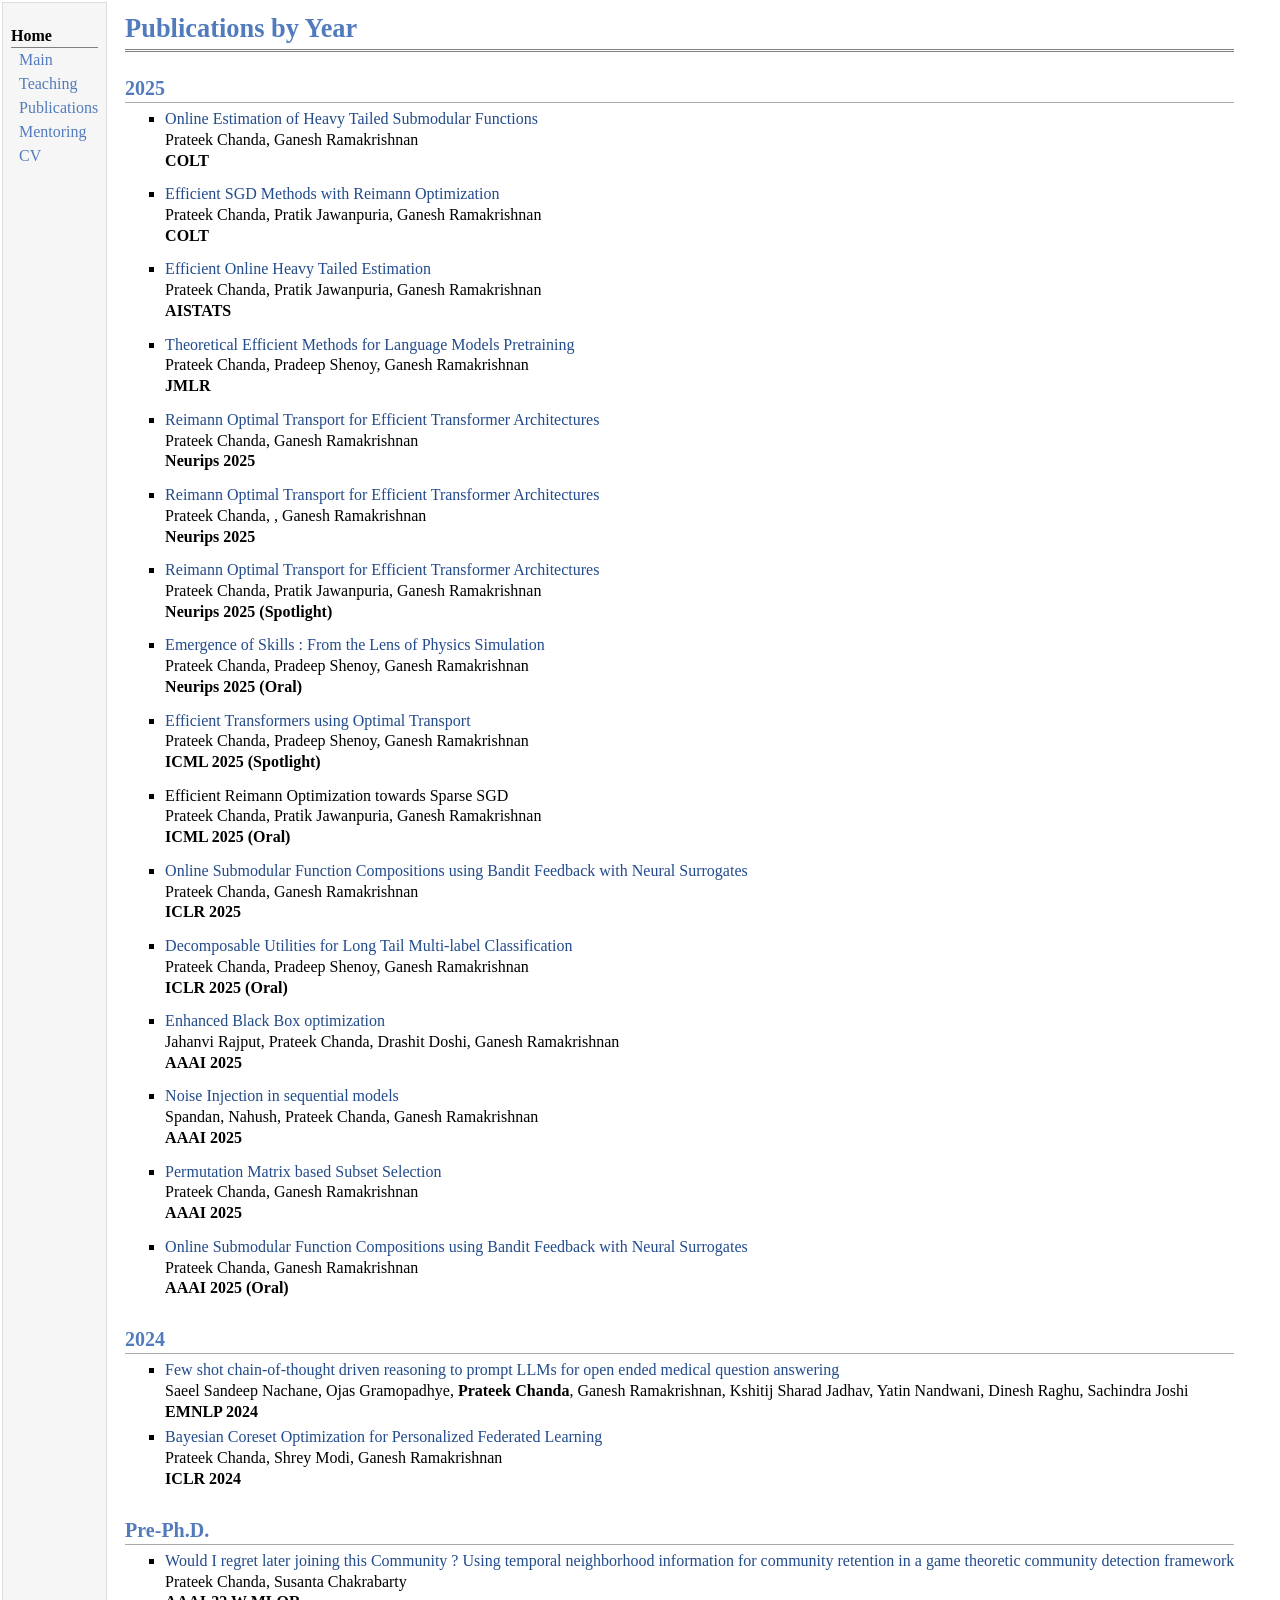
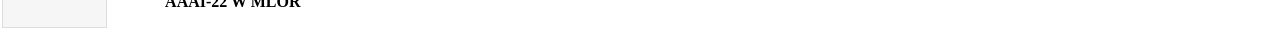
<file: pubs_by_year_viz.html>
<!DOCTYPE html PUBLIC "-//W3C//DTD XHTML 1.1//EN"
  "http://www.w3.org/TR/xhtml11/DTD/xhtml11.dtd">
<html xmlns="http://www.w3.org/1999/xhtml" xml:lang="en">
<head>
<meta name="generator" content="jemdoc, see http://jemdoc.jaboc.net/" />
<meta http-equiv="Content-Type" content="text/html;charset=utf-8" />
<link rel="stylesheet" href="jemdoc.css" type="text/css" />
<title>Publications by Year</title>
</head>
<body>
<table summary="Table for page layout." id="tlayout">
<tr valign="top">
<td id="layout-menu">
<div class="menu-category">Home</div>
<div class="menu-item"><a href="index.html">Main</a></div>
<div class="menu-item"><a href="teaching.html">Teaching</a></div>
<div class="menu-item"><a href="pubs_by_year.html">Publications</a></div>
<div class="menu-item"><a href="mentoring.html">Mentoring</a></div>
<div class="menu-item"><a href="CV_.pdf">CV</a></div>
</td>
<td id="layout-content">
<div id="toptitle">
<h1>Publications by Year</h1>
<div id="subtitle"></div>
</div>
<h2>2025</h2>
<ul>
<li><p><a href="https://openreview.net/pdf?id=uz7d2N2zul">Online Estimation of Heavy Tailed Submodular Functions</a> <br /> 
Prateek Chanda, Ganesh Ramakrishnan <br /> <b>COLT</b></p>
</li>
</ul>
<ul>
<li><p><a href="https://openreview.net/pdf?id=uz7d2N2zul">Efficient SGD Methods with Reimann Optimization</a> <br /> 
Prateek Chanda, Pratik Jawanpuria, Ganesh Ramakrishnan <br /> <b>COLT</b></p>
</li>
</ul>
<ul>
<li><p><a href="https://openreview.net/pdf?id=uz7d2N2zul">Efficient Online Heavy Tailed Estimation</a> <br /> 
Prateek Chanda, Pratik Jawanpuria, Ganesh Ramakrishnan <br /> <b>AISTATS</b></p>
</li>
</ul>
<ul>
<li><p><a href="https://openreview.net/pdf?id=uz7d2N2zul">Theoretical Efficient Methods for Language Models Pretraining</a> <br /> 
Prateek Chanda, Pradeep Shenoy, Ganesh Ramakrishnan <br /> <b>JMLR</b></p>
</li>
</ul>
<ul>
  <li><p><a href="https://openreview.net/pdf?id=uz7d2N2zul">Reimann Optimal Transport for Efficient Transformer Architectures</a> <br /> 
  Prateek Chanda, Ganesh Ramakrishnan <br /> <b>Neurips 2025 </b></p>
  </li>
  </ul>
  <ul>
    <li><p><a href="https://openreview.net/pdf?id=uz7d2N2zul">Reimann Optimal Transport for Efficient Transformer Architectures</a> <br /> 
    Prateek Chanda, , Ganesh Ramakrishnan <br /> <b>Neurips 2025 </b></p>
    </li>
    </ul>
<ul>
<li><p><a href="https://openreview.net/pdf?id=uz7d2N2zul">Reimann Optimal Transport for Efficient Transformer Architectures</a> <br /> 
Prateek Chanda, Pratik Jawanpuria, Ganesh Ramakrishnan <br /> <b>Neurips 2025 (Spotlight)</b></p>
</li>
</ul>
<ul>
<li><p><a href="https://openreview.net/pdf?id=uz7d2N2zul">Emergence of Skills : From the Lens of Physics Simulation</a> <br /> 
Prateek Chanda, Pradeep Shenoy, Ganesh Ramakrishnan <br /> <b>Neurips 2025 (Oral)</b></p>
</li>
</ul>
<ul>
<li><p><a href="https://openreview.net/pdf?id=uz7d2N2zul">Efficient Transformers using Optimal Transport</a> <br /> 
Prateek Chanda, Pradeep Shenoy, Ganesh Ramakrishnan <br /> <b>ICML 2025 (Spotlight)</b></p>
</li>
</ul>
<ul>
<li><p><a href="https://openreview.net/pdf?id=uz7d2N2zul"></a> Efficient Reimann Optimization towards Sparse SGD<br /> 
Prateek Chanda, Pratik Jawanpuria, Ganesh Ramakrishnan <br /> <b>ICML 2025 (Oral)</b></p>
</li>
</ul>
<ul>
  <li><p><a href="https://openreview.net/pdf?id=uz7d2N2zul">Online Submodular Function Compositions using Bandit Feedback with Neural Surrogates</a> <br /> 
  Prateek Chanda, Ganesh Ramakrishnan <br /> <b>ICLR 2025</b></p>
  </li>
  </ul>
<ul>
<li><p><a href="https://openreview.net/pdf?id=uz7d2N2zul">Decomposable Utilities for Long Tail Multi-label Classification</a> <br /> 
Prateek Chanda, Pradeep Shenoy, Ganesh Ramakrishnan <br /> <b>ICLR 2025 (Oral)</b></p>
</li>
</ul>
<ul>
  <li><p><a href="https://openreview.net/pdf?id=uz7d2N2zul">Enhanced Black Box optimization</a> <br /> 
  Jahanvi Rajput, Prateek Chanda, Drashit Doshi, Ganesh Ramakrishnan <br /> <b>AAAI 2025</b></p>
  </li>
  </ul>
  <ul>
    <li><p><a href="https://openreview.net/pdf?id=uz7d2N2zul">Noise Injection in sequential models</a> <br /> 
    Spandan, Nahush, Prateek Chanda, Ganesh Ramakrishnan <br /> <b>AAAI 2025</b></p>
    </li>
    </ul>
<ul>
<li><p><a href="https://openreview.net/pdf?id=uz7d2N2zul">Permutation Matrix based Subset Selection</a> <br /> 
Prateek Chanda, Ganesh Ramakrishnan <br /> <b>AAAI 2025</b></p>
</li>
</ul>
<ul>
<li><p><a href="https://openreview.net/pdf?id=uz7d2N2zul">Online Submodular Function Compositions using Bandit Feedback with Neural Surrogates</a> <br /> 
Prateek Chanda, Ganesh Ramakrishnan <br /> <b>AAAI 2025 (Oral)</b></p>
</li>
</ul>
<h2>2024</h2>
<ul>
<li><p><a href="https://openreview.net/pdf?id=uz7d2N2zul">Few shot chain-of-thought driven reasoning to prompt LLMs for open ended medical question answering</a> <br /> 
      Saeel Sandeep Nachane, Ojas Gramopadhye, <b>Prateek Chanda</b>, Ganesh Ramakrishnan, Kshitij Sharad Jadhav, Yatin Nandwani, Dinesh Raghu, Sachindra Joshi <br /> <b>EMNLP 2024</b></p></li>
<li><p><a href="https://openreview.net/pdf?id=uz7d2N2zul">Bayesian Coreset Optimization for Personalized Federated Learning</a> <br /> 
Prateek Chanda, Shrey Modi, Ganesh Ramakrishnan <br /> <b>ICLR 2024</b></p>
</li>
</ul>
<h2>Pre-Ph.D.</h2>
<ul>
<li><p><a href="https://openreview.net/pdf?id=uz7d2N2zul">Would I regret later joining this Community ? Using temporal neighborhood information for community retention in a game theoretic community detection framework</a> <br /> 
Prateek Chanda, Susanta Chakrabarty <br /> <b>AAAI-22 W MLOR</b></p>
</li>
</ul>
</td>
</tr>
</table>
</body>
</html>
</file>
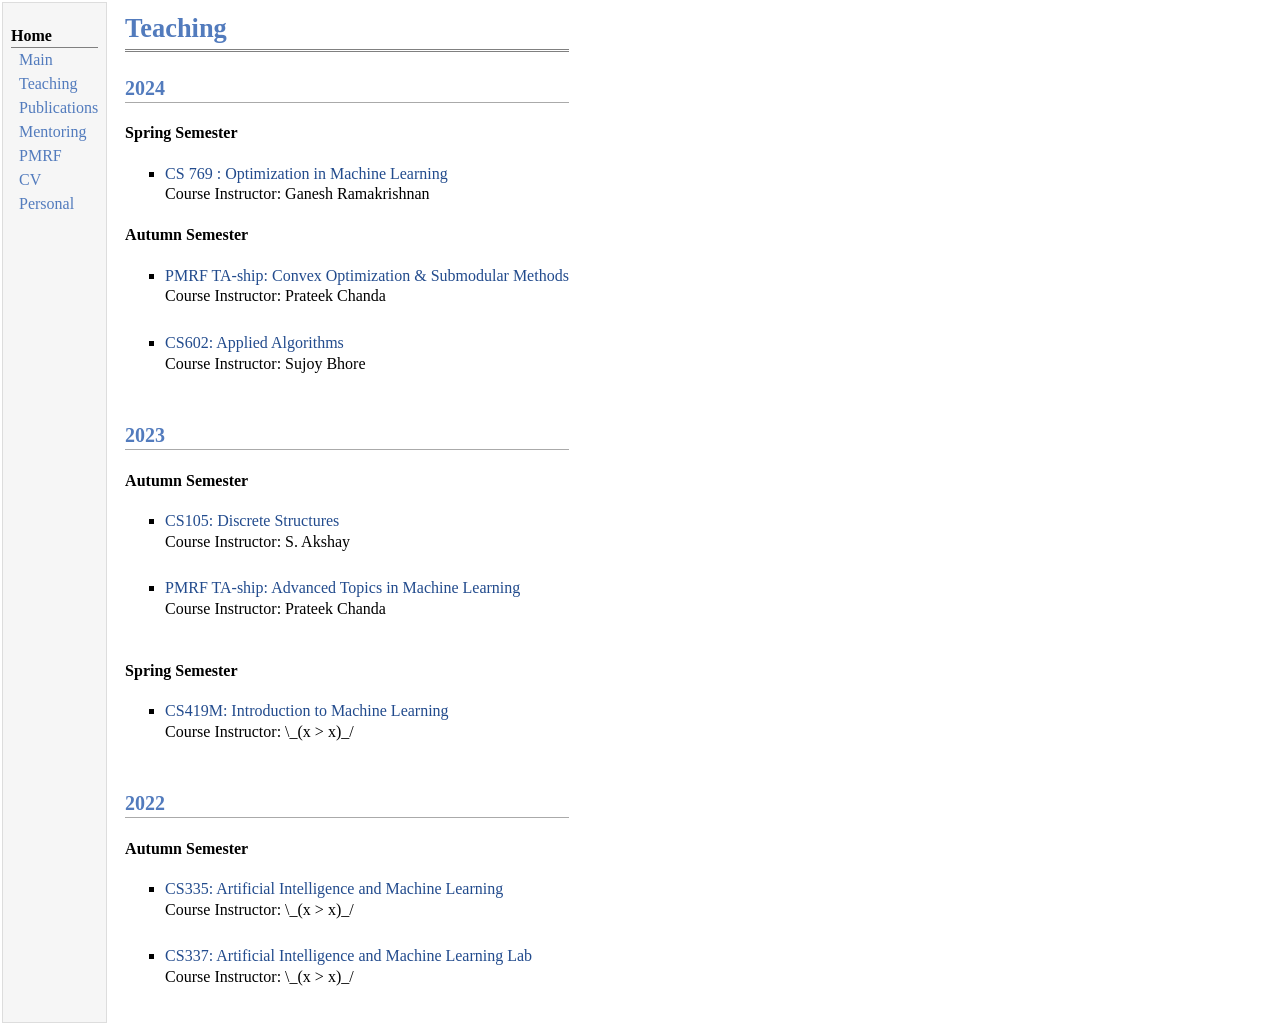
<file: teaching.html>
<!DOCTYPE html PUBLIC "-//W3C//DTD XHTML 1.1//EN"
  "http://www.w3.org/TR/xhtml11/DTD/xhtml11.dtd">
<html xmlns="http://www.w3.org/1999/xhtml" xml:lang="en">
<head>
<meta name="generator" content="jemdoc, see http://jemdoc.jaboc.net/" />
<meta http-equiv="Content-Type" content="text/html;charset=utf-8" />
<link rel="stylesheet" href="jemdoc.css" type="text/css" />
<title>Teaching Assignments by Year</title>
</head>
<body>
<table summary="Table for page layout." id="tlayout">
<tr valign="top">
<td id="layout-menu">
<div class="menu-category">Home</div>
<div class="menu-item"><a href="index.html">Main</a></div>
<div class="menu-item"><a href="teaching.html">Teaching</a></div>
<div class="menu-item"><a href="pubs_by_year1.html">Publications</a></div>
<div class="menu-item"><a href="mentoring.html">Mentoring</a></div>
<div class="menu-item"><a href="PMRF.html">PMRF</a></div>
<div class="menu-item"><a href="CV_.pdf">CV</a></div>
<div class="menu-item"><a href="personal.html">Personal</a></div>

</td>
<td id="layout-content">
<div id="toptitle">
<h1>Teaching</h1>
<div id="subtitle"></div>
</div>
<h2>2024</h2>
<h4>Spring Semester</h4>
<ul>
<li><p><a href="">CS 769 : Optimization in Machine Learning</a> <br /> 
Course Instructor: Ganesh Ramakrishnan <br /></p>
</li>
</ul>
<h4>Autumn Semester</h4>
<ul>
<li><p><a href="">PMRF TA-ship: Convex Optimization & Submodular Methods</a> <br />Course Instructor: Prateek Chanda <br /> <br /></p>
</li>
<li><p><a href="">CS602: Applied Algorithms</a> <br />Course Instructor: Sujoy Bhore <br /> <br /></p>
</li>
</ul>
<h2>2023</h2>
<h4>Autumn Semester</h4>
<ul>
<li><p><a href="">CS105: Discrete Structures</a> <br /> Course Instructor: S. Akshay <br /><br /></p>
</li>
<li><p><a href="">PMRF TA-ship: Advanced Topics in Machine Learning</a> <br />Course Instructor: Prateek Chanda <br /> <br /></p>
</li>
</ul>
<h4>Spring Semester</h4>
<ul>
<li><p><a href="">CS419M: Introduction to Machine Learning</a> <br /> Course Instructor: \_(x > x)_/<br /> <br /></p>
</li>
</ul>
<h2>2022</h2>
<h4>Autumn Semester</h4>
<ul>
<li><p><a href="">CS335: Artificial Intelligence and Machine Learning</a> <br />Course Instructor: \_(x > x)_/ <br /><br /></p>
</li>
<li><p><a href="">CS337: Artificial Intelligence and Machine Learning Lab</a> <br />Course Instructor: \_(x > x)_/<br /><br /></p>
</li>
</ul>
</td>
</tr>
</table>
</body>
</html>
</file>
<file: jemdoc.css>
/* Default css file for jemdoc. */

table#tlayout {
    border: none;
    border-collapse: separate;
    background: white;
}

body {
	background: white;
	font-family: Georgia, serif;
	padding-bottom: 8px;
	margin: 0;
}

#layout-menu {
	background: #f6f6f6;
	border: 1px solid #dddddd;
	padding-top: 0.5em;
	padding-left: 8px;
	padding-right: 8px;
	font-size: 1.0em;
	width: auto;
	white-space: nowrap;
    text-align: left;
    vertical-align: top;
}

#layout-menu td {
	background: #f4f4f4;
    vertical-align: top;
}

#layout-content {
	padding-top: 0.0em;
	padding-left: 1.0em;
	padding-right: 1.0em;
    border: none;
    background: white;
    text-align: left;
    vertical-align: top;
}

#layout-menu a {
	line-height: 1.5em;
	margin-left: 0.5em;
}

tt {
    background: #ffffdd;
}

pre, tt {
	font-size: 90%;
	font-family: monaco, monospace;
}

a, a > tt {
	color: #224b8d;
	text-decoration: none;
}

a:hover {
	border-bottom: 1px gray dotted;
}

#layout-menu a.current:link, #layout-menu a.current:visited {
	color: #022b6d;
	border-bottom: 1px gray solid;
}
#layout-menu a:link, #layout-menu a:visited, #layout-menu a:hover {
	color: #527bbd;
	text-decoration: none;
}
#layout-menu a:hover {
	text-decoration: none;
}

div.menu-category {
	border-bottom: 1px solid gray;
	margin-top: 0.8em;
	padding-top: 0.2em;
	padding-bottom: 0.1em;
	font-weight: bold;
}

div.menu-item {
	padding-left: 16px;
	text-indent: -16px;
}

div#toptitle {
	padding-bottom: 0.2em;
	margin-bottom: 1.5em;
	border-bottom: 3px double gray;
}

/* Reduce space if we begin the page with a title. */
div#toptitle + h2, div#toptitle + h3 {
	margin-top: -0.7em;
}

div#subtitle {
	margin-top: 0.0em;
	margin-bottom: 0.0em;
	padding-top: 0em;
	padding-bottom: 0.1em;
}

em {
	font-style: italic;
}

strong {
	font-weight: bold;
}


h1, h2, h3 {
	color: #527bbd;
	margin-top: 0.7em;
	margin-bottom: 0.3em;
	padding-bottom: 0.2em;
	line-height: 1.0;
	padding-top: 0.5em;
	border-bottom: 1px solid #aaaaaa;
}

h1 {
	font-size: 165%;
}

h2 {
	padding-top: 0.8em;
	font-size: 125%;
}

h2 + h3 {
    padding-top: 0.2em;
}

h3 {
	font-size: 110%;
	border-bottom: none;
}

p {
	margin-top: 0.0em;
	margin-bottom: 0.8em;
	padding: 0;
	line-height: 1.3;
}

pre {
	padding: 0;
	margin: 0;
}

div#footer {
	font-size: small;
	border-top: 1px solid #c0c0c0;
	padding-top: 0.1em;
	margin-top: 4.0em;
	color: #c0c0c0;
}

div#footer a {
	color: #80a0b0;
}

div#footer-text {
	float: left;
	padding-bottom: 8px;
}

ul, ol, dl {
	margin-top: 0.2em;
	padding-top: 0;
	margin-bottom: 0.8em;
}

dt {
	margin-top: 0.5em;
	margin-bottom: 0;
}

dl {
	margin-left: 20px;
}

dd {
	color: #222222;
}

dd > *:first-child {
	margin-top: 0;
}

ul {
	list-style-position: outside;
	list-style-type: square;
}

p + ul, p + ol {
	margin-top: -0.5em;
}

li ul, li ol {
	margin-top: -0.3em;
}

ol {
	list-style-position: outside;
	list-style-type: decimal;
}

li p, dd p {
	margin-bottom: 0.3em;
}


ol ol {
	list-style-type: lower-alpha;
}

ol ol ol {
	list-style-type: lower-roman;
}

p + div.codeblock {
	margin-top: -0.6em;
}

div.codeblock, div.infoblock {
	margin-right: 0%;
	margin-top: 1.2em;
	margin-bottom: 1.3em;
}

div.blocktitle {
	font-weight: bold;
	color: #cd7b62;
	margin-top: 1.2em;
	margin-bottom: 0.1em;
}

div.blockcontent {
	border: 1px solid silver;
	padding: 0.3em 0.5em;
}

div.infoblock > div.blockcontent {
	background: #ffffee;
}

div.blockcontent p + ul, div.blockcontent p + ol {
	margin-top: 0.4em;
}

div.infoblock p {
	margin-bottom: 0em;
}

div.infoblock li p, div.infoblock dd p {
	margin-bottom: 0.5em;
}

div.infoblock p + p {
	margin-top: 0.8em;
}

div.codeblock > div.blockcontent {
	background: #f6f6f6;
}

span.pycommand {
	color: #000070;
}

span.statement {
	color: #008800;
}
span.builtin {
	color: #000088;
}
span.special {
	color: #990000;
}
span.operator {
	color: #880000;
}
span.error {
	color: #aa0000;
}
span.comment, span.comment > *, span.string, span.string > * {
	color: #606060;
}

@media print {
	#layout-menu { display: none; }
}

#fwtitle {
	margin: 2px;
}

#fwtitle #toptitle {
	padding-left: 0.5em;
	margin-bottom: 0.5em;
}

#layout-content h1:first-child, #layout-content h2:first-child, #layout-content h3:first-child {
	margin-top: -0.7em;
}

div#toptitle h1, #layout-content div#toptitle h1 {
	margin-bottom: 0.0em;
	padding-bottom: 0.1em;
	padding-top: 0;
	margin-top: 0.5em;
	border-bottom: none;
}

img.eq {
	padding: 0;
	padding-left: 0.1em;
	padding-right: 0.1em;
	margin: 0;
}

img.eqwl {
	padding-left: 2em;
	padding-top: 0.6em;
	padding-bottom: 0.2em;
	margin: 0;
}

table {
    border: 2px solid black;
    border-collapse: collapse;
}

td {
    padding: 2px;
    padding-left: 0.5em;
    padding-right: 0.5em;
    text-align: center;
    border: 1px solid gray;
}

table + table {
    margin-top: 1em;
}

tr.heading {
    font-weight: bold;
    border-bottom: 2px solid black;
}

img {
    border: none;
}

table.imgtable, table.imgtable td {
    border: none;
    text-align: left;
}
</file>
